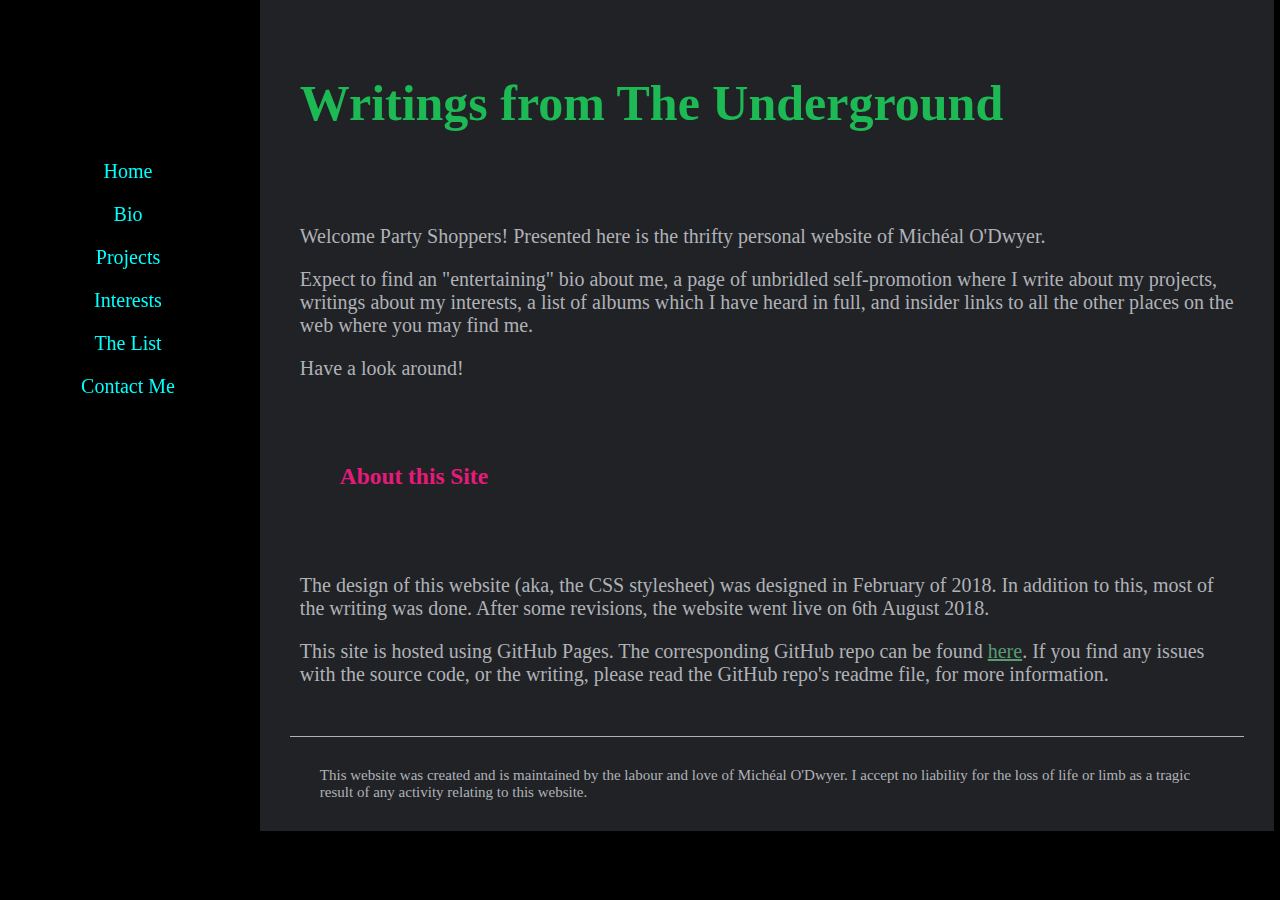
<file: index.html>
<!DOCTYPE html>

<html lang="en">

	<head>
	
		<title> Writings from The Underground </title>

		<meta charset="utf-8">
		<meta name="description" content=" Writings from The Underground is the personal website of Micheal O'Dwyer.">
		<meta name="author" content="Micheal O'Dwyer">
		<meta property="og:image" content="https://i.stack.imgur.com/sbzKf.jpg?s=328&g=1">
		<meta property="og:description" content="Writings from The Underground is the personal website of Micheal O'Dwyer.">
		<meta property="og:title" content="Writings from The Underground">
		<link rel="stylesheet" href="style.css">

	</head>

	<body>
	
		<header>
		
			<h1> Writings from The Underground </h1>
			
		</header>
		
		<nav>
		
			<ul>
				
				<li> <a href="index.html"> Home </a> </li>
				<li> <a href="bio.html"> Bio  </a> </li>
				<li> <a href="projects.html"> Projects </a> </li>
				<li> <a href="interests.html"> Interests </a> </li>
				<li> <a href="albums.html"> The List </a> </li>
				<li> <a href="contactme.html"> Contact Me </a> </li>
				
			</ul>
		
		</nav>
		
		<main>
			<p> Welcome Party Shoppers! Presented here is the thrifty personal website of Michéal O'Dwyer. </p>
			
			<p> Expect to find an "entertaining" bio about me, a page of unbridled self-promotion where
			I write about my projects, writings about my interests, a list of albums which I have heard in full,
			and insider links to all the other places on the web where you may find me. </p>
					
			<p> Have a look around! </p>
			
			<section>
				<header>
					<h3> About this Site </h3>
				</header>
				
				<p> The design of this website (aka, the CSS stylesheet) was designed in February of 2018. In 
				addition to this, most of the writing was done. After some revisions, the website 
				went live on 6th August 2018. </p>
				
				<p> This site is hosted using GitHub Pages. The corresponding GitHub repo can be found 
				<a href="https://github.com/michealodwyer26/michealodwyer26.github.io"> here</a>. If you find any 
				issues with the source code, or the writing, please read the GitHub repo's readme file, for more 
				information.</p>
				
			</section>
			


		</main>
		
		<footer> This website was created and is maintained by the labour and love of Michéal O'Dwyer. 
		I accept no liability for the loss of life or limb as a tragic result of any activity relating
		to this website. </footer>
		
	</body>
	
</html>
</file>
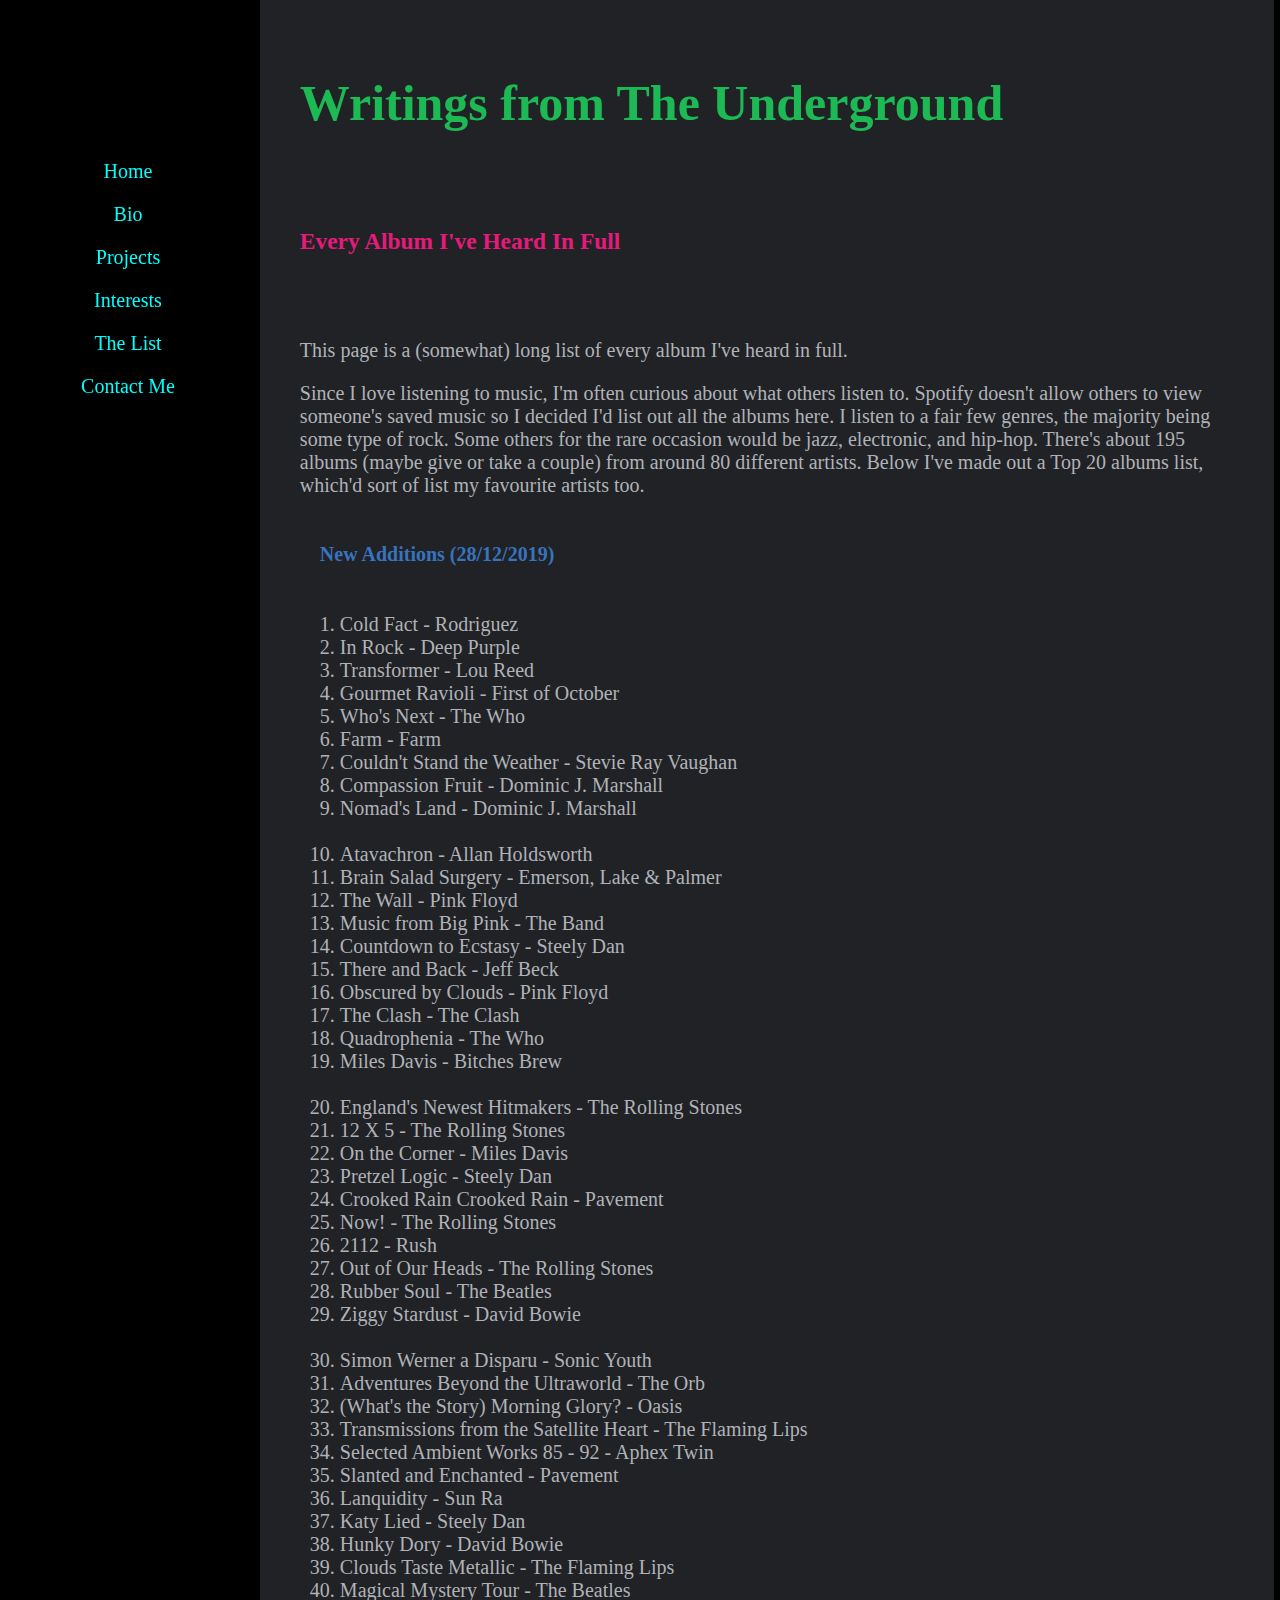
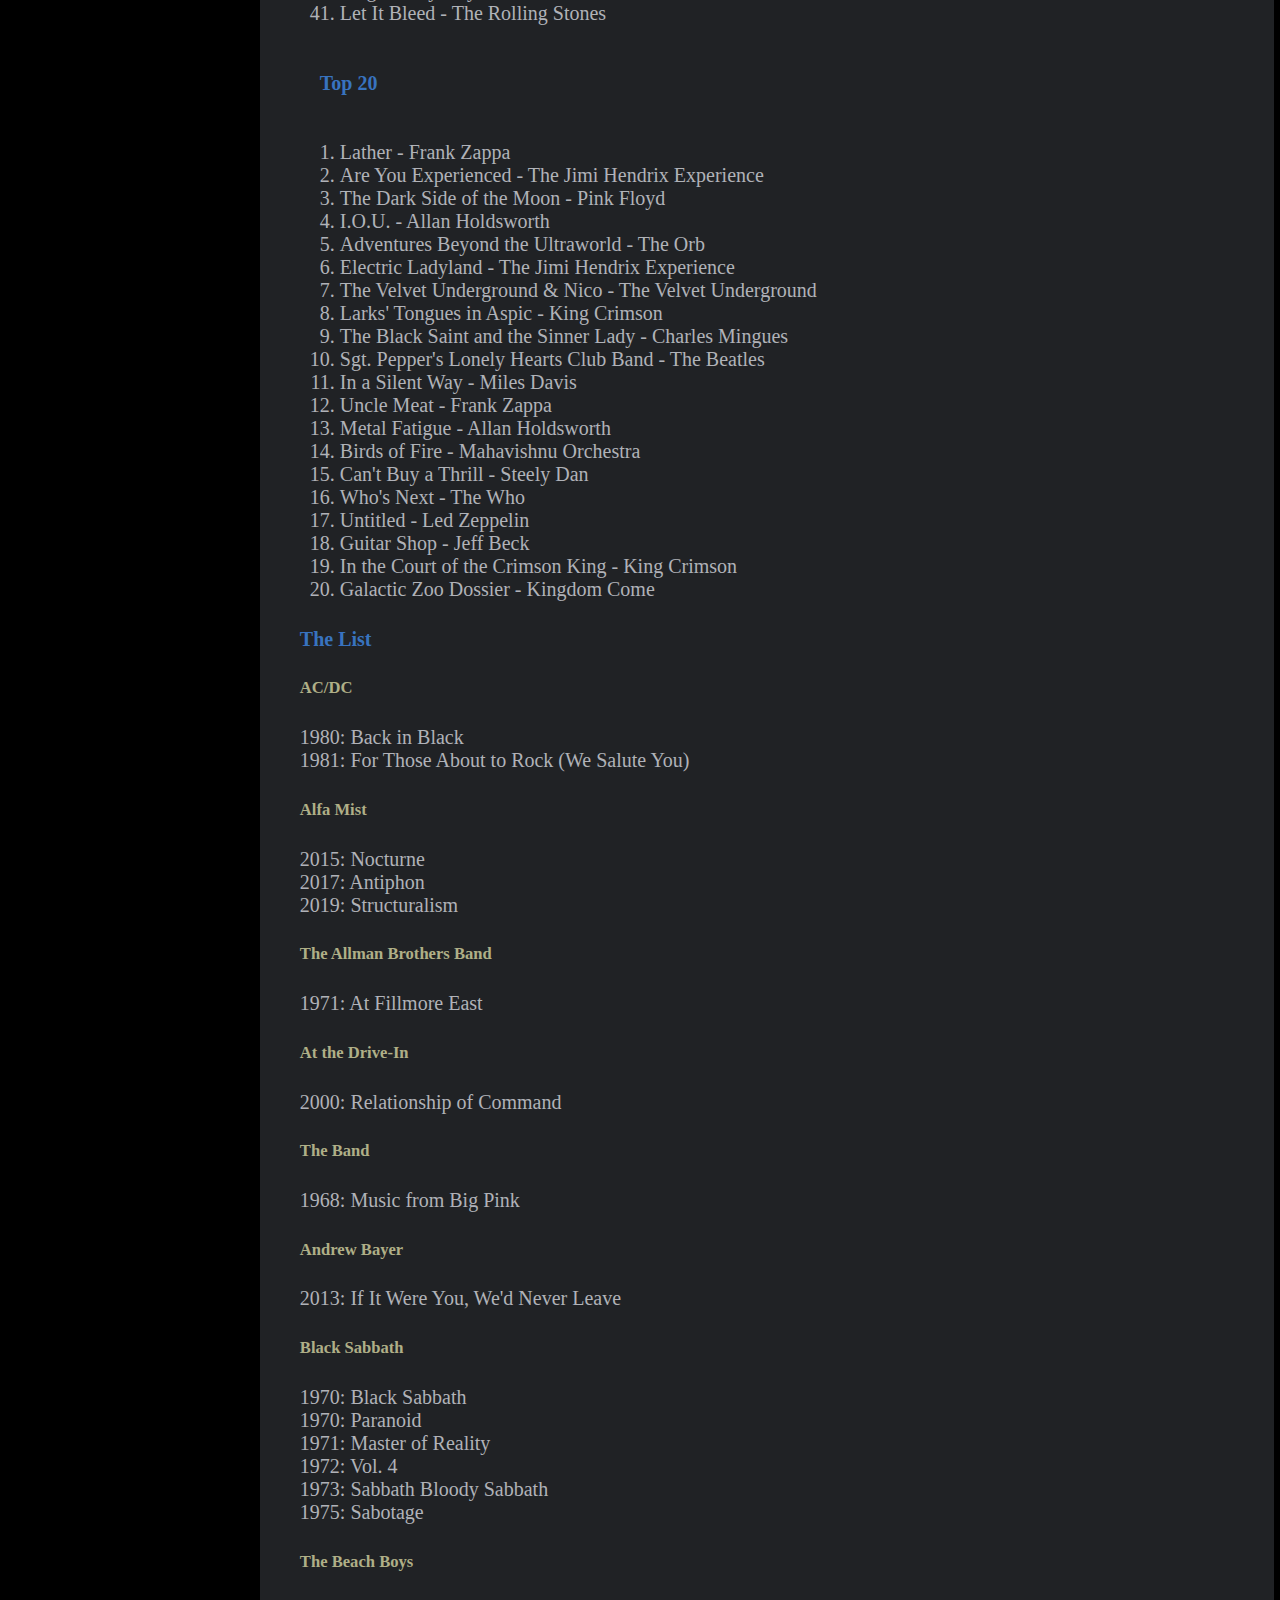
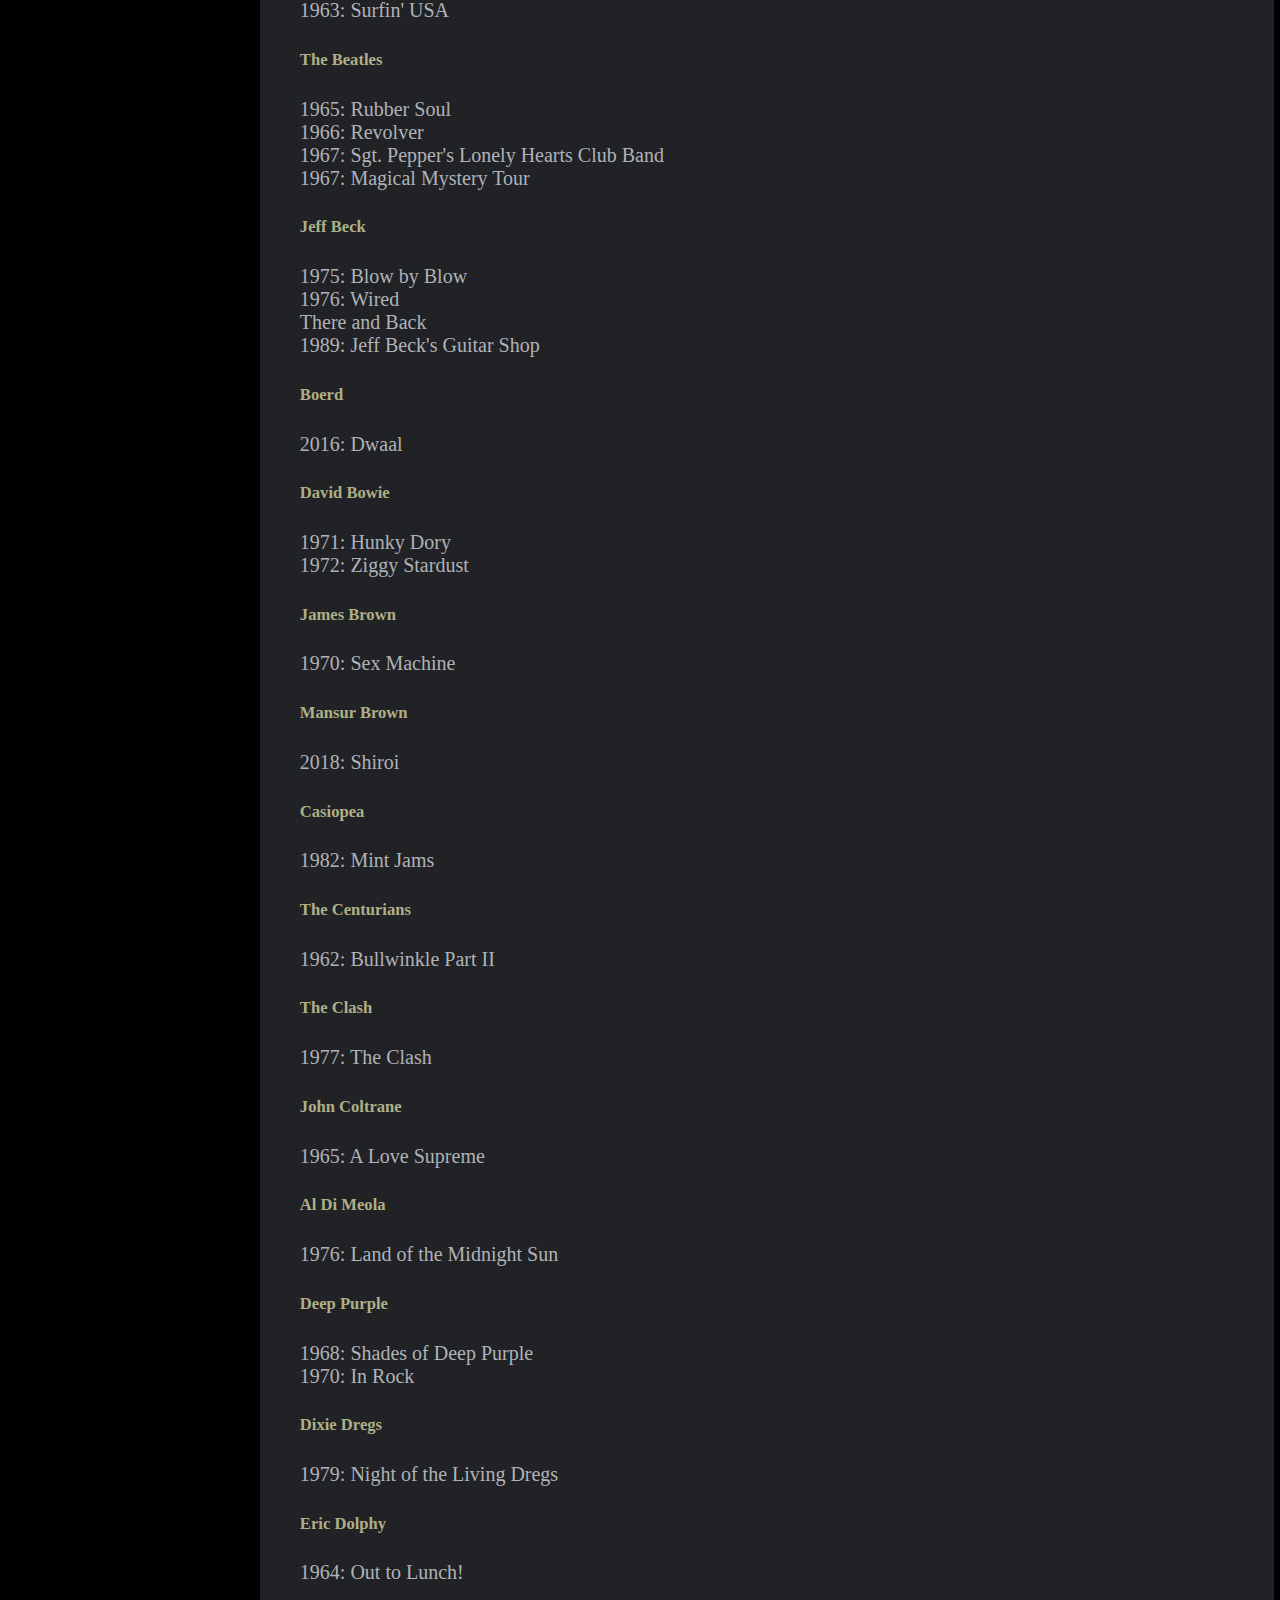
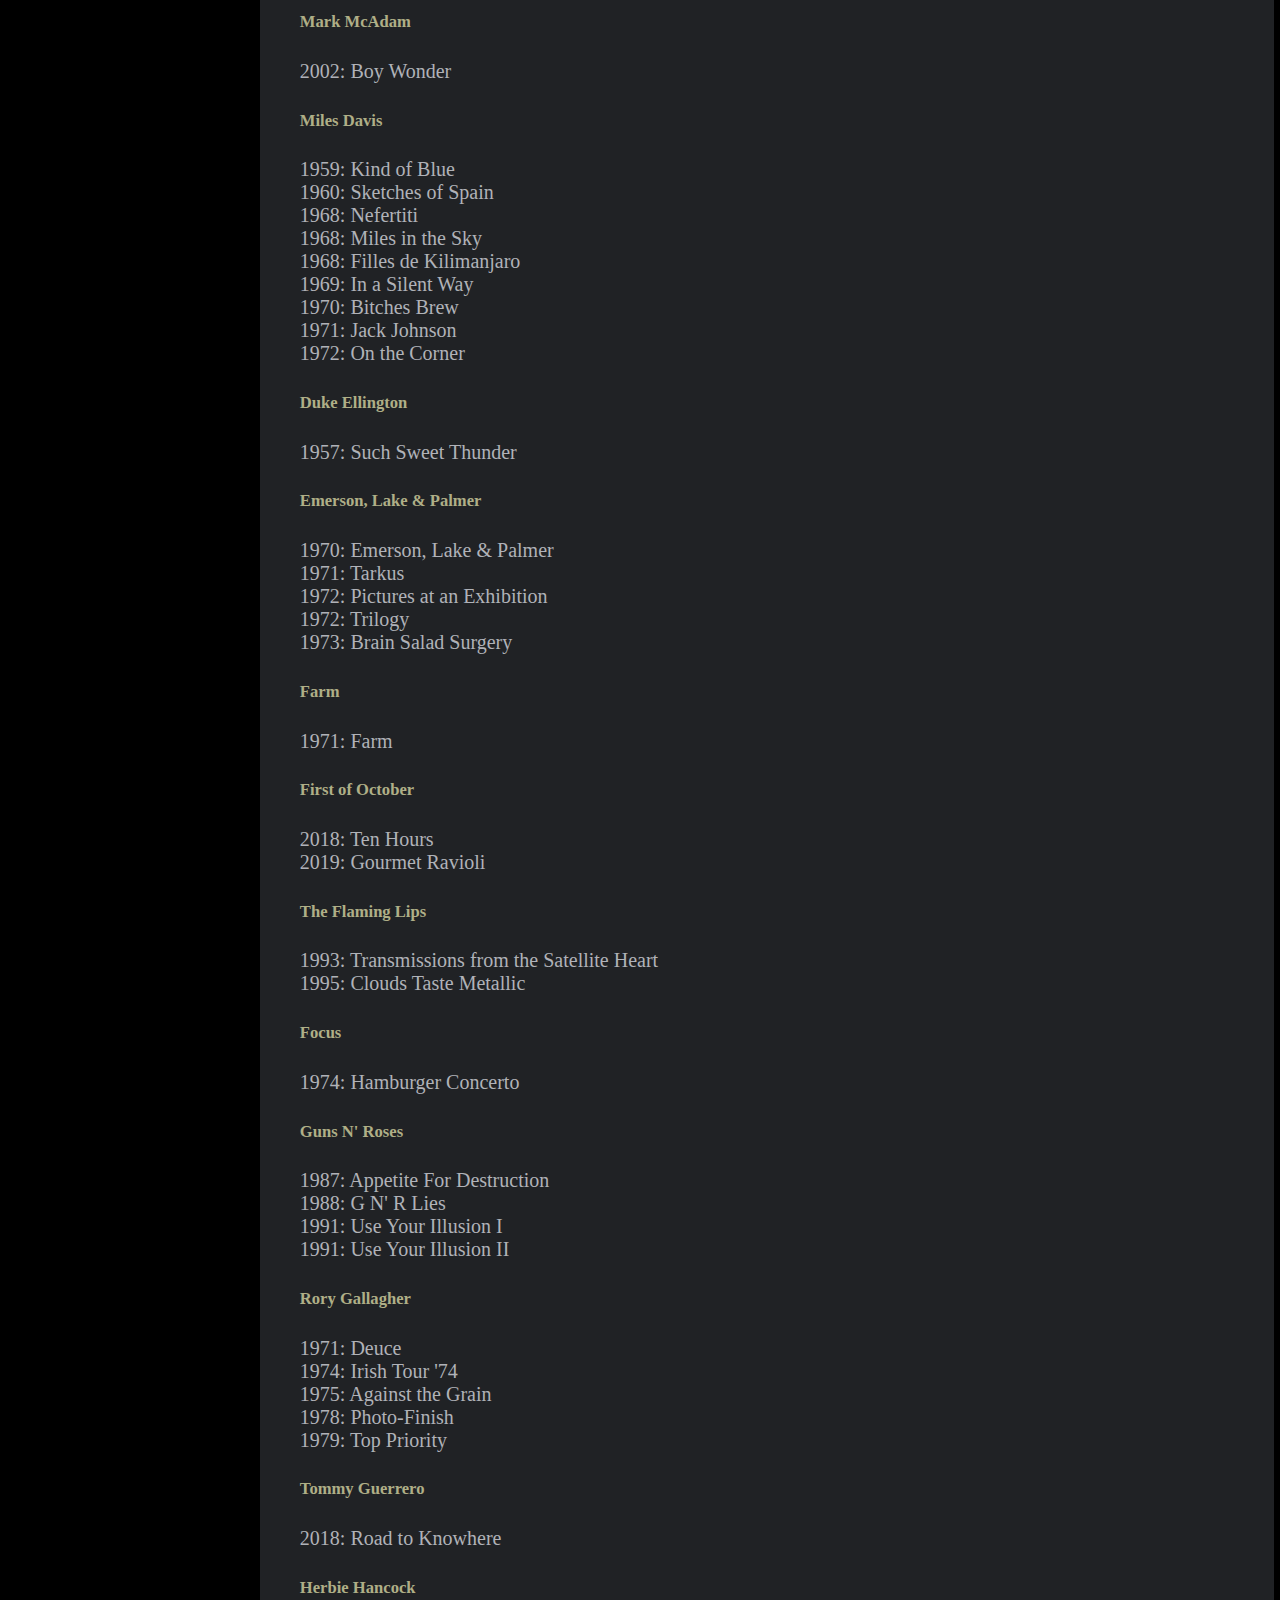
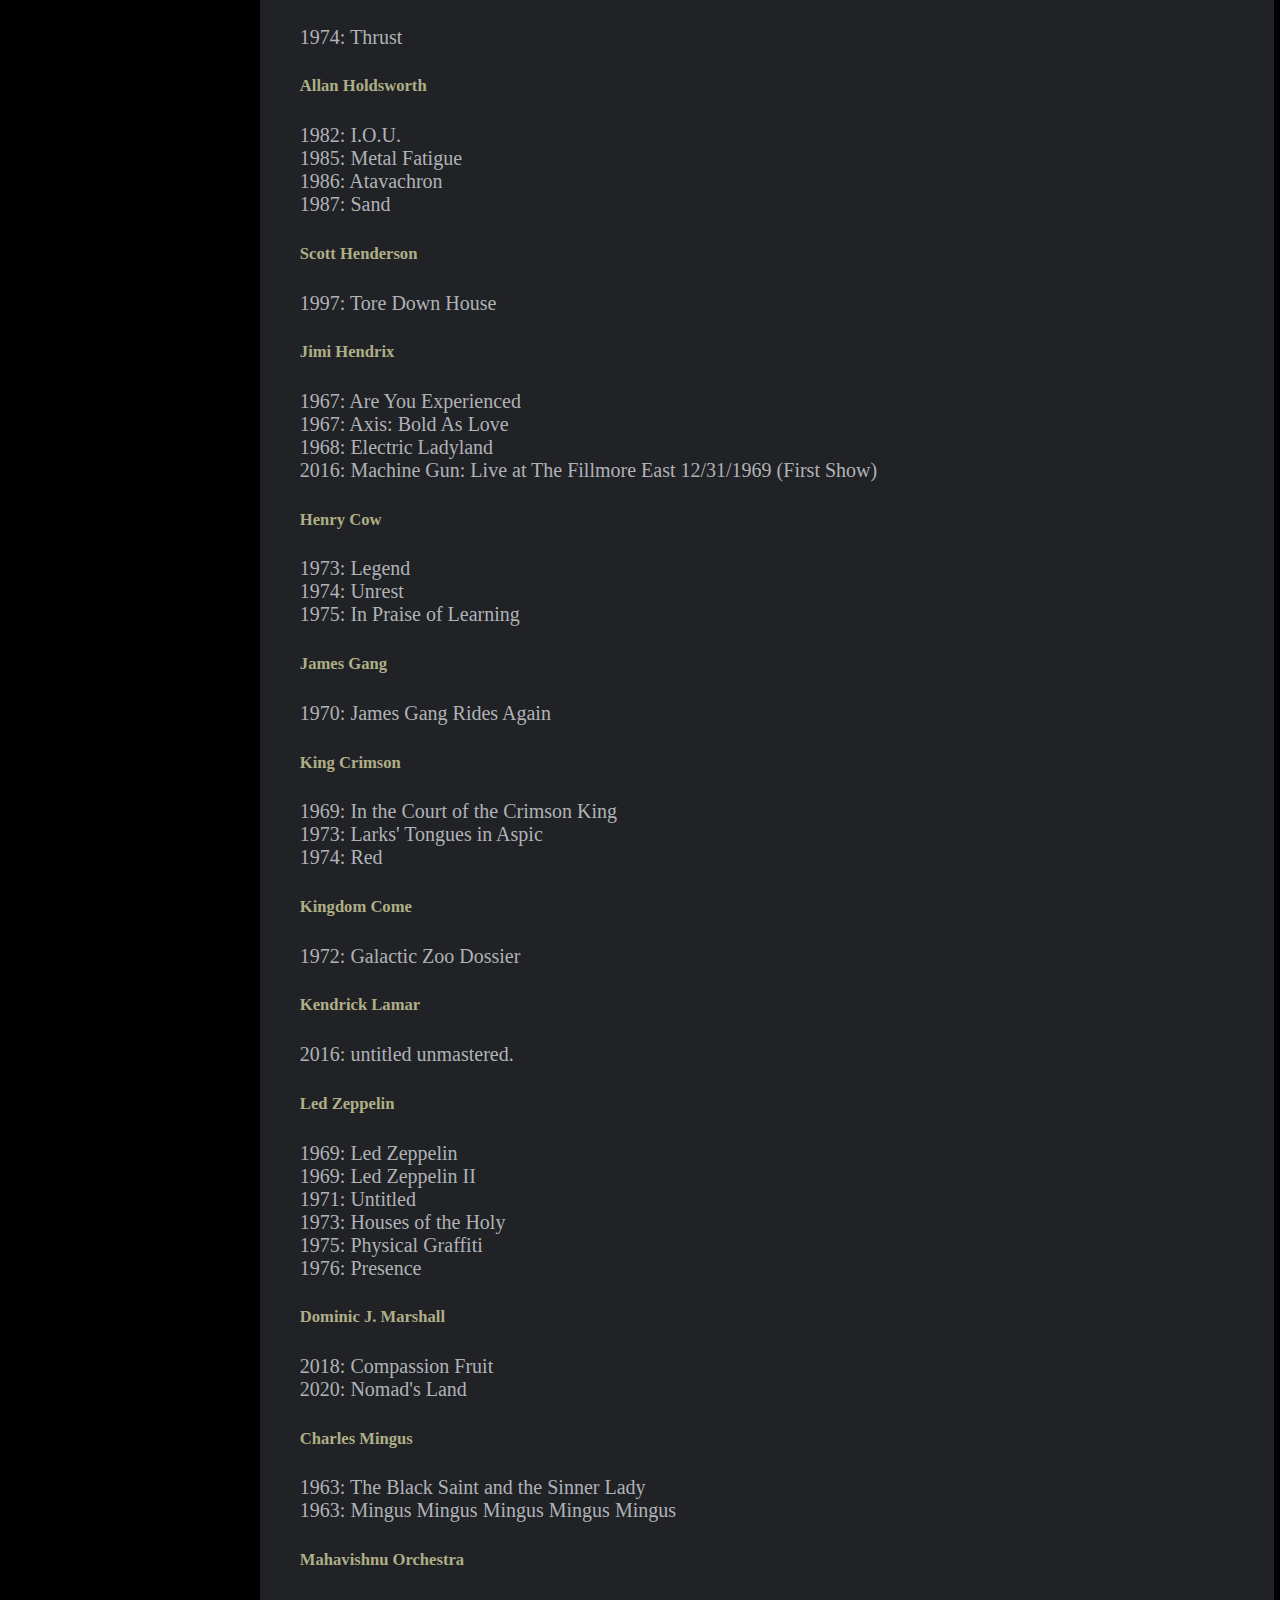
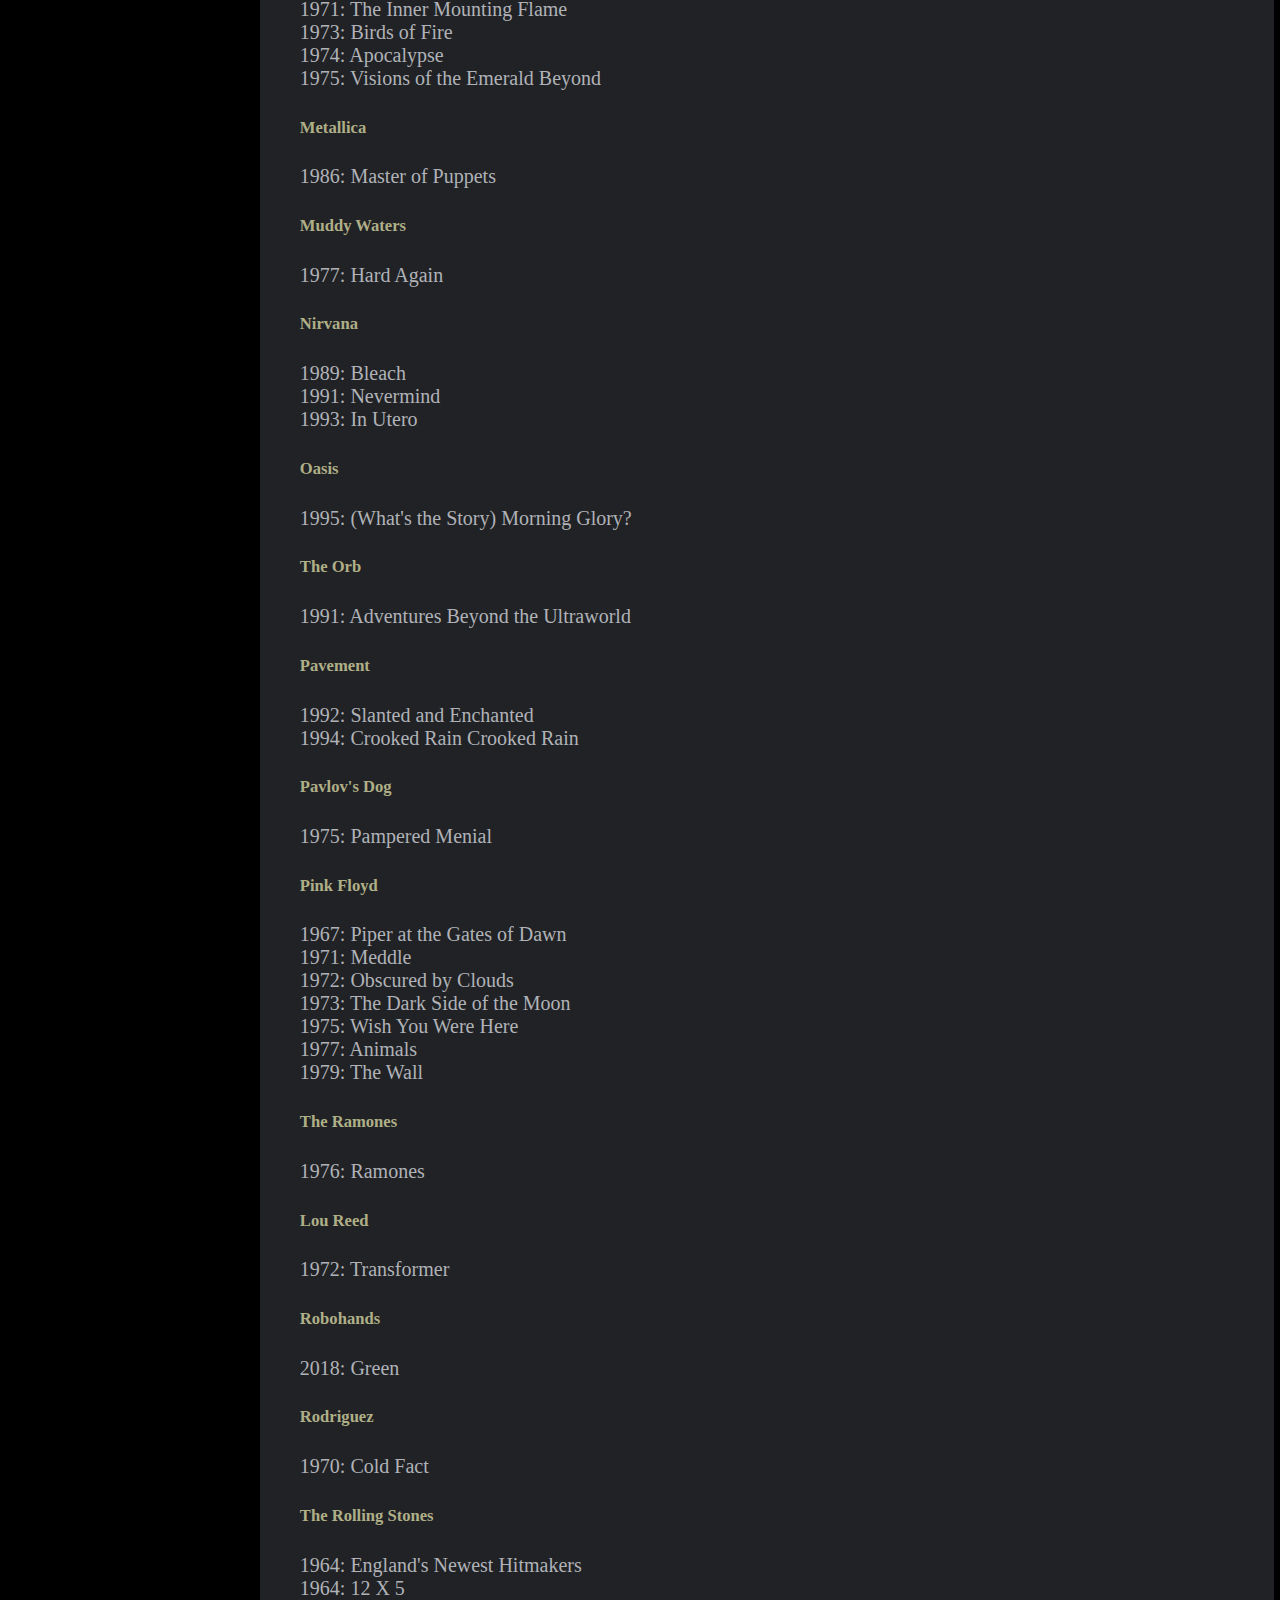
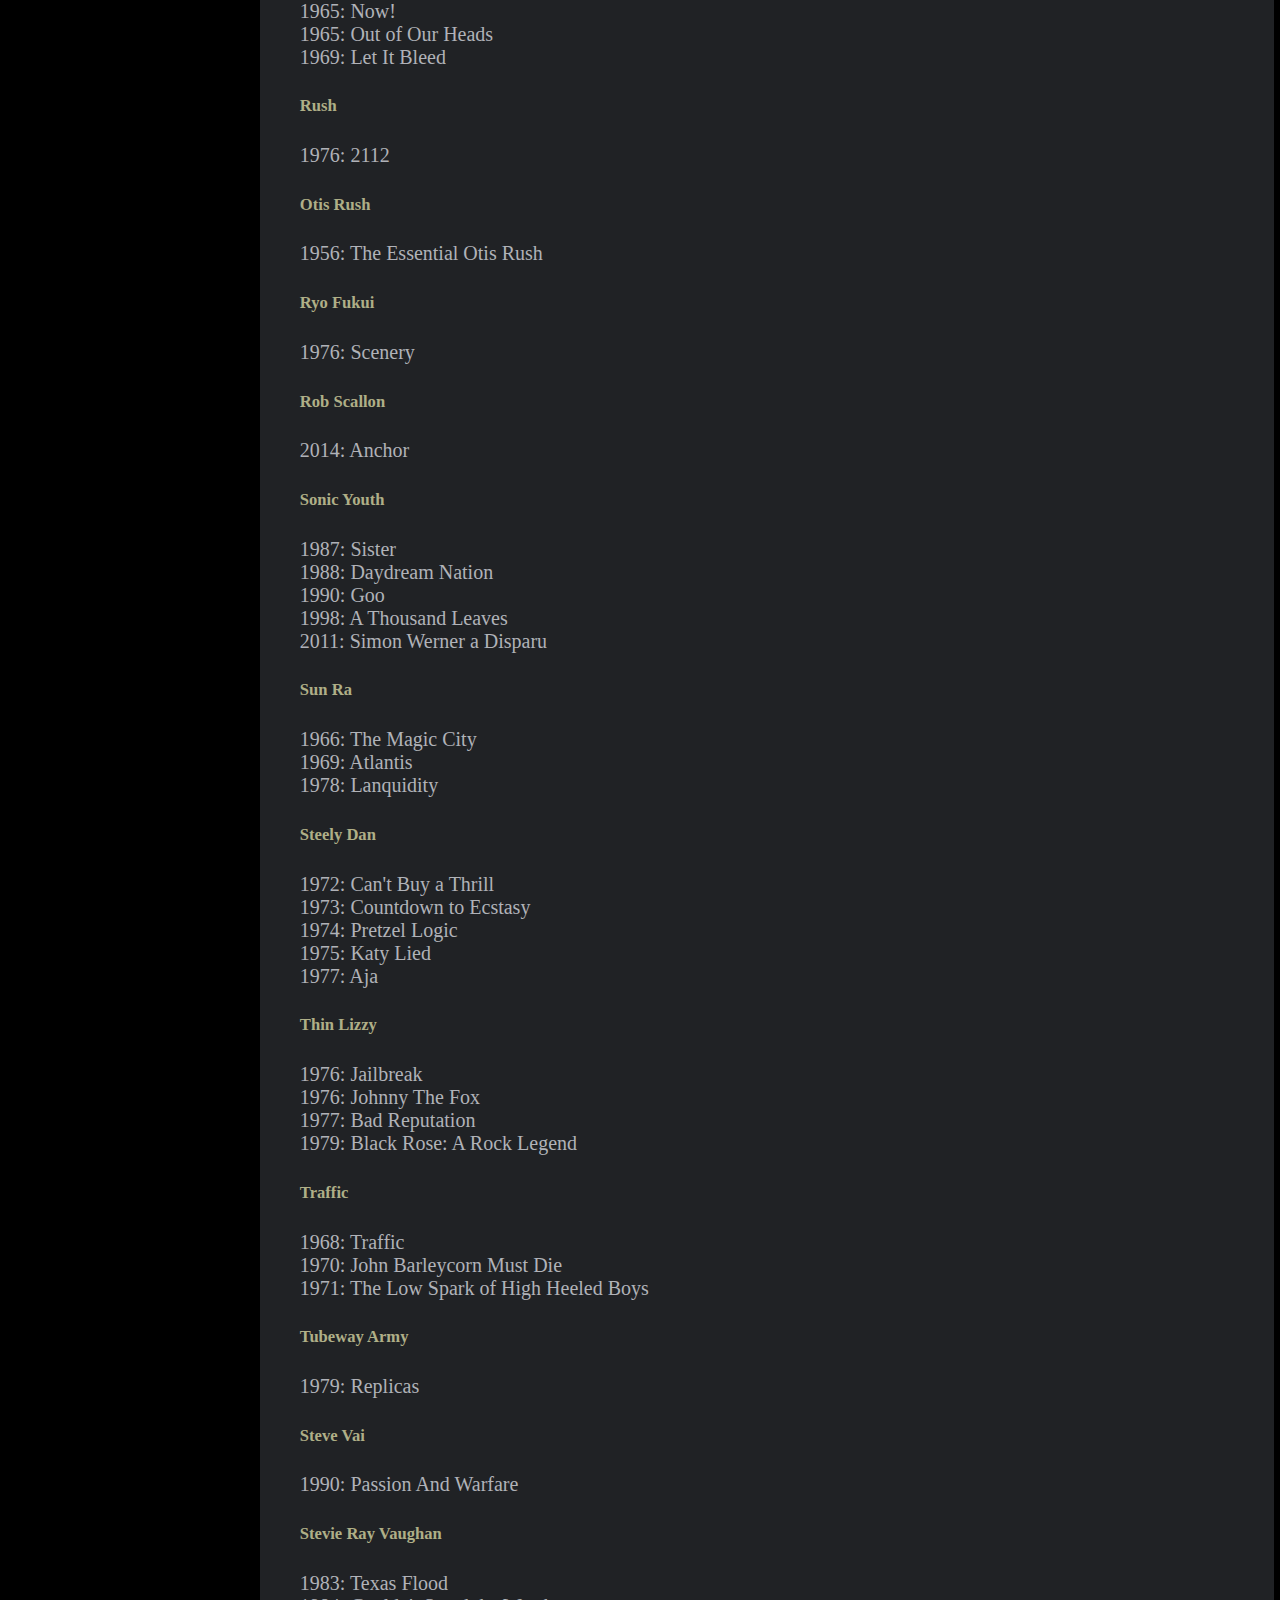
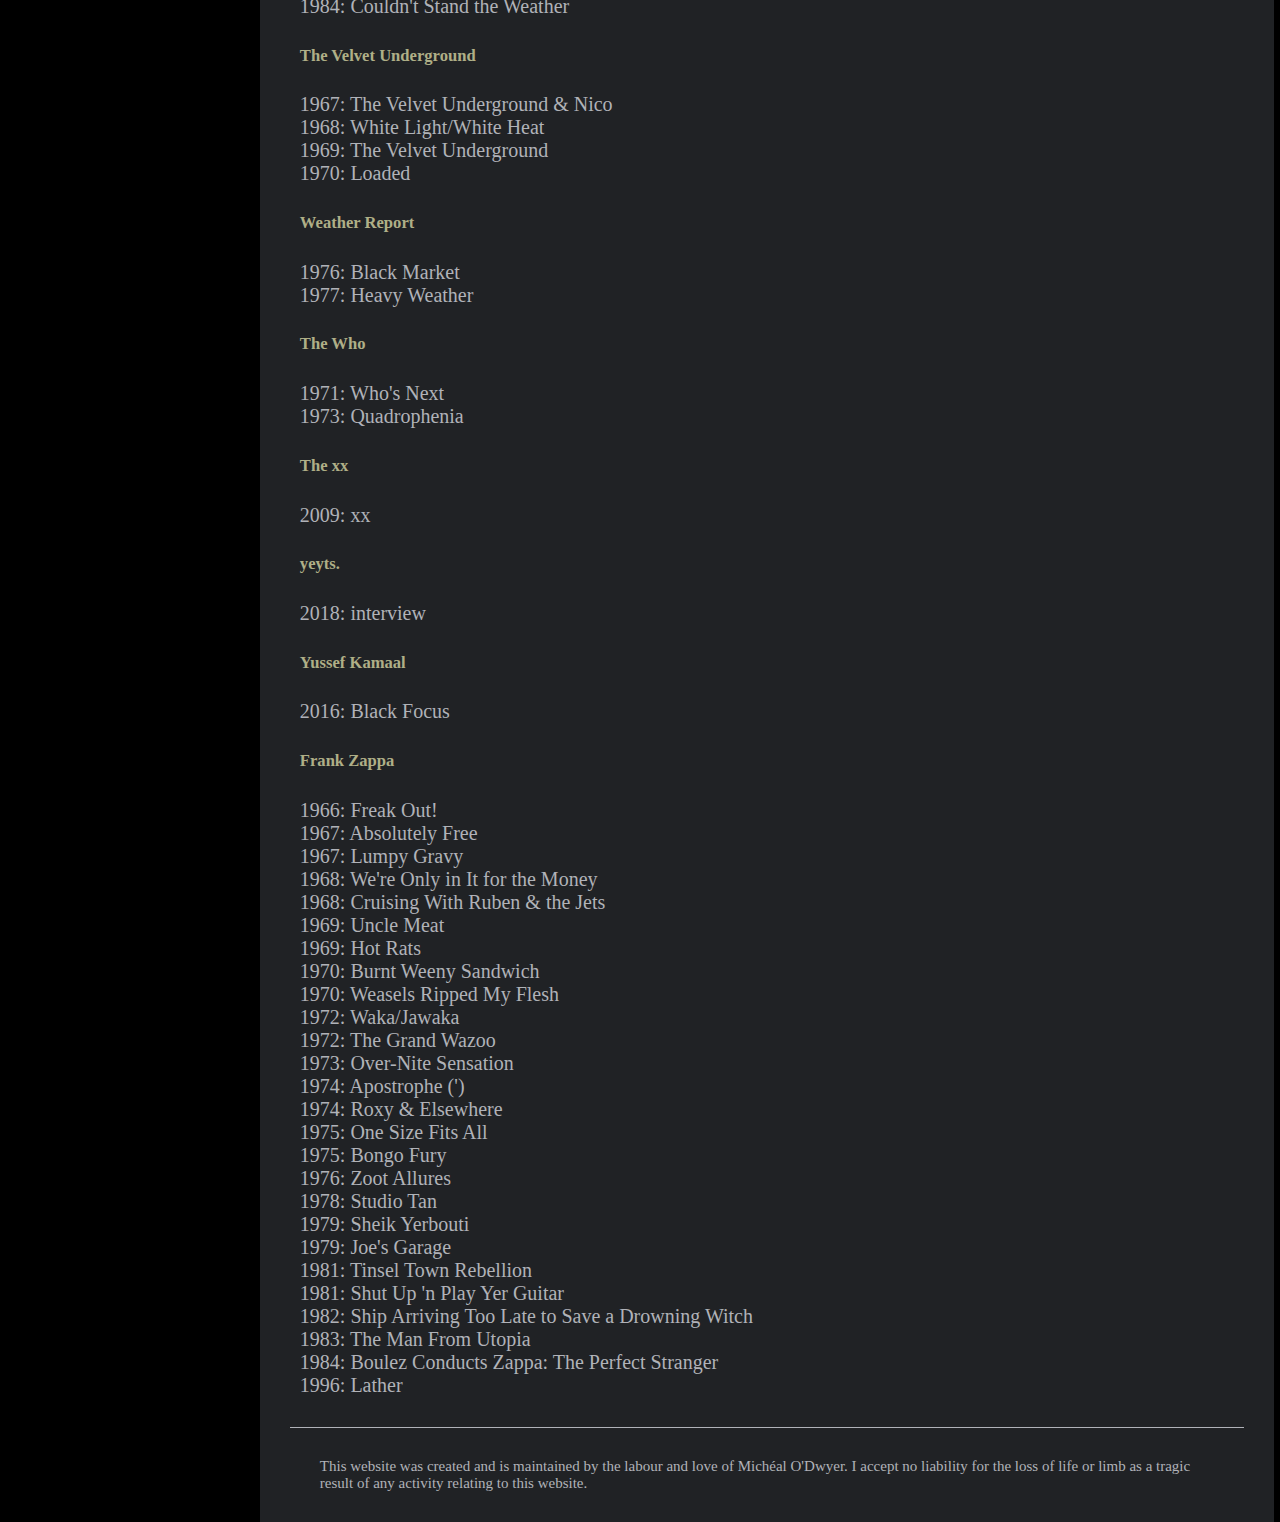
<file: albums.html>
<!DOCTYPE html>

<html lang="en">

	<head>
	
		<title> List of Albums I've Heard </title>

		<meta charset="utf-8">
		<meta name="description" content="Writings from The Underground is the personal website of Micheal O'Dwyer.">
		<meta name="author" content="Micheal O'Dwyer">
		<meta property="og:image" content="https://i.stack.imgur.com/sbzKf.jpg?s=328&g=1">
		<meta property="og:description" content="Writings from The Underground is the personal website of Micheal O'Dwyer.">
		<meta property="og:title" content="Writings from The Underground">
		<link rel="stylesheet" href="style.css">

	</head>

	<body>
	
		<header>
		
			<h1> Writings from The Underground </h1>
			
		</header>
		
		<nav>
		
			<ul>
				
				<li> <a href="index.html"> Home </a> </li>
				<li> <a href="bio.html"> Bio  </a> </li>
				<li> <a href="projects.html"> Projects </a> </li>
				<li> <a href="interests.html"> Interests </a> </li>
				<li> <a href="albums.html"> The List </a> </li>
				<li> <a href="contactme.html"> Contact Me </a> </li>
				
			</ul>
		
		</nav>
		
		<main>
			
			<article>
						
					<header> 
					
						<h3> Every Album I've Heard In Full </h3>

					</header>

					<p> This page is a (somewhat) long list of every album I've heard in full. </p>

					<p> Since I love listening to music, I'm often curious about what others listen to. Spotify doesn't allow others to
						view someone's saved music so I decided I'd list out all the albums here. I listen to a fair few genres, 
						the majority being some type of rock. Some others for the rare occasion would be jazz, electronic, and hip-hop.
						There's about 195 albums (maybe give or take a couple) from around 80 different artists.
						Below I've made out a Top 20 albums list, which'd sort of list my favourite artists too. </p>

					<section>
						
						<header>

							<h4> New Additions (28/12/2019) </h4>

						</header>
					
						<ol> 
							<li> Cold Fact - Rodriguez </li>
							<li> In Rock - Deep Purple </li>
							<li> Transformer - Lou Reed </li>
							<li> Gourmet Ravioli - First of October </li>
							<li> Who's Next - The Who </li>
							<li> Farm - Farm </li>
							<li> Couldn't Stand the Weather - Stevie Ray Vaughan </li>
							<li> Compassion Fruit - Dominic J. Marshall </li>
							<li> Nomad's Land - Dominic J. Marshall </li>
							
							<br>
							
							<li> Atavachron - Allan Holdsworth </li>
							<li> Brain Salad Surgery - Emerson, Lake & Palmer </li>
							<li> The Wall - Pink Floyd </li>
							<li> Music from Big Pink - The Band </li>
							<li> Countdown to Ecstasy - Steely Dan </li>
							<li> There and Back - Jeff Beck </li>
							<li> Obscured by Clouds - Pink Floyd </li>
							<li> The Clash - The Clash </li>
							<li> Quadrophenia - The Who </li>
							<li> Miles Davis - Bitches Brew </li>
							
							<br>
							
							<li> England's Newest Hitmakers - The Rolling Stones </li>
							<li> 12 X 5 - The Rolling Stones </li>
							<li> On the Corner - Miles Davis </li>
							<li> Pretzel Logic - Steely Dan </li>
							<li> Crooked Rain Crooked Rain - Pavement </li>
							<li> Now! - The Rolling Stones </li>
							<li> 2112 - Rush </li>
							<li> Out of Our Heads - The Rolling Stones </li>
							<li> Rubber Soul - The Beatles </li>
							<li> Ziggy Stardust - David Bowie </li>
							
							<br>
							
							<li> Simon Werner a Disparu - Sonic Youth </li>
							<li> Adventures Beyond the Ultraworld - The Orb </li>
							<li> (What's the Story) Morning Glory? - Oasis </li>
							<li> Transmissions from the Satellite Heart - The Flaming Lips </li>
							<li> Selected Ambient Works 85 - 92 - Aphex Twin </li>
							<li> Slanted and Enchanted - Pavement </li>
							<li> Lanquidity - Sun Ra </li>
							<li> Katy Lied - Steely Dan </li>
							<li> Hunky Dory - David Bowie </li>
							<li> Clouds Taste Metallic - The Flaming Lips </li>
							<li> Magical Mystery Tour - The Beatles </li>
							<li> Let It Bleed - The Rolling Stones </li>
						</ol>

					</section>
					
					<section>
						
						<header>
							
							<h4> Top 20 </h4>

						</header>
						
						<ol>
							<li> Lather - Frank Zappa </li>
							<li> Are You Experienced - The Jimi Hendrix Experience </li>
							<li> The Dark Side of the Moon - Pink Floyd </li>
							<li> I.O.U. - Allan Holdsworth </li>
							<li> Adventures Beyond the Ultraworld - The Orb </li>
							<li> Electric Ladyland - The Jimi Hendrix Experience </li>
							<li> The Velvet Underground & Nico - The Velvet Underground </li>
							<li> Larks' Tongues in Aspic - King Crimson </li>
							<li> The Black Saint and the Sinner Lady - Charles Mingues </li>
							<li> Sgt. Pepper's Lonely Hearts Club Band - The Beatles </li>
							
							<li> In a Silent Way - Miles Davis </li>
							<li> Uncle Meat - Frank Zappa </li>
							<li> Metal Fatigue - Allan Holdsworth </li>
							<li> Birds of Fire - Mahavishnu Orchestra </li>
							<li> Can't Buy a Thrill - Steely Dan </li>
							<li> Who's Next - The Who </li>
							<li> Untitled - Led Zeppelin </li>
							<li> Guitar Shop - Jeff Beck </li>
							<li> In the Court of the Crimson King - King Crimson </li>
							<li> Galactic Zoo Dossier - Kingdom Come </li>
						</ol>

					</section>
					
					<h4> The List </h4>
						<ul>
							<li>
							<h5> AC/DC </h5>
							<ul>
								<li> 1980: Back in Black</li>	
								<li> 1981: For Those About to Rock (We Salute You) </li>
							</ul>
						</li>
						<li>
							<h5> Alfa Mist </h5>
							<ul>
								<li> 2015: Nocturne </li>
								<li> 2017: Antiphon </li>
								<li> 2019: Structuralism </li>
							</ul>
						</li>
						<li>
							<h5> The Allman Brothers Band </h5>
							<ul>
								<li> 1971: At Fillmore East </li>
							</ul>
						</li>
						<li>
							<h5> At the Drive-In </h5>
							<ul>
								<li> 2000: Relationship of Command </li>
							</ul>
						</li>
						<li> 
							<h5> The Band </h5>
							<ul> 
								<li> 1968: Music from Big Pink </li>
							</ul>
						</li>
						<li>
							<h5> Andrew Bayer </h5>
							<ul>
								<li> 2013: If It Were You, We'd Never Leave </li>
							</ul>
						</li>
						<li>
							<h5> Black Sabbath </h5>
							<ul>
								<li> 1970: Black Sabbath </li>
								<li> 1970: Paranoid  </li>
								<li> 1971: Master of Reality  </li>
								<li> 1972: Vol. 4  </li>
								<li> 1973: Sabbath Bloody Sabbath  </li>
								<li> 1975: Sabotage  </li>

							</ul>
						</li>
						<li>
							<h5> The Beach Boys </h5>
							<ul>
								<li> 1963: Surfin' USA </li>
							</ul>
						</li>
						<li>
							<h5> The Beatles </h5>
							<ul>
								<li> 1965: Rubber Soul </li>
								<li> 1966: Revolver </li>
								<li> 1967: Sgt. Pepper's Lonely Hearts Club Band </li>
								<li> 1967: Magical Mystery Tour </li>
							</ul>
						</li>
						<li>
							<h5> Jeff Beck </h5>
							<ul>
								<li> 1975: Blow by Blow </li>
								<li> 1976: Wired </li>
								<li> There and Back </li>
								<li> 1989: Jeff Beck's Guitar Shop </li>
							</ul>
						</li>
						<li>
							<h5> Boerd </h5>
							<ul>
								<li> 2016: Dwaal </li>
							</ul>
						</li>
						<li>
							<h5> David Bowie </li>
							<ul> 
								<li> 1971: Hunky Dory </li>
								<li> 1972: Ziggy Stardust </li>
							</ul>
						</li>
						<li>
							<h5> James Brown </h5>
							<ul>
								<li> 1970: Sex Machine </li>
							</ul>
						</li>
						<li>
							<h5> Mansur Brown </h5>
							<ul>
								<li> 2018: Shiroi </li>
							</ul>
						</li>
						<li>
							<h5> Casiopea </h5>
							<ul>
								<li> 1982: Mint Jams </li>
							</ul>
						</li>
						<li>
							<h5> The Centurians  </h5>
							<ul>
								<li> 1962: Bullwinkle Part II </li>
							</ul>
						</li>
						<li>
							<h5> The Clash </h5>
							<ul>
								<li> 1977: The Clash </li>
							</ul>
						</li> 
						<li>
							<h5> John Coltrane </h5>
							<ul>
								<li> 1965: A Love Supreme </li>
							</ul>
						</li>
						<li>
							<h5> Al Di Meola </h5>
							<ul>
								<li> 1976: Land of the Midnight Sun </li>
							</ul>
						</li>
						<li>
							<h5> Deep Purple </h5>
							<ul>
								<li> 1968: Shades of Deep Purple </li>
								<li> 1970: In Rock </li>
							</ul>
						</li>
						<li>
							<h5> Dixie Dregs </h5>
							<ul>
								<li> 1979: Night of the Living Dregs </li>
							</ul>
						</li>
						<li>
							<h5> Eric Dolphy </h5>
							<ul>
								<li> 1964: Out to Lunch! </li>
							</ul>
						</li>
						<li>
							<h5> Mark McAdam </h5>
							<ul>
								<li> 2002: Boy Wonder </li>
							</ul>
						</li>
						<li>
							<h5> Miles Davis </h5>
							<ul>
								<li> 1959: Kind of Blue </li>
								<li> 1960: Sketches of Spain </li>
								<li> 1968: Nefertiti </li>
								<li> 1968: Miles in the Sky </li>
								<li> 1968: Filles de Kilimanjaro </li>
								<li> 1969: In a Silent Way </li>
								<li> 1970: Bitches Brew </li>
								<li> 1971: Jack Johnson </li>
								<li> 1972: On the Corner </li>
							</ul>
						</li>
						<li>
							<h5> Duke Ellington </h5>
							<ul>
								<li> 1957: Such Sweet Thunder </li>
							</ul>
						</li>
						<li>
							<h5> Emerson, Lake & Palmer </h5>
							<ul>
								<li> 1970: Emerson, Lake & Palmer </li>
								<li> 1971: Tarkus </li>
								<li> 1972: Pictures at an Exhibition </li>
								<li> 1972: Trilogy </li>
								<li> 1973: Brain Salad Surgery </li>
							</ul>
						</li>
						<li>
							<h5> Farm </h5>
							<ul>
								<li> 1971: Farm </li>
							</ul>
						</li>
						<li>
							<h5> First of October </h5> 
							<ul> 
								<li> 2018: Ten Hours </li>
								<li> 2019: Gourmet Ravioli </li>
							</ul>
						</li>
						<li>
							<h5> The Flaming Lips </h5>
							<ul>
								<li> 1993: Transmissions from the Satellite Heart </li>
								<li> 1995: Clouds Taste Metallic </li>
							</ul>
						</li>
						<li>
							<h5> Focus </h5>
							<ul>
								<li> 1974: Hamburger Concerto </li>
							</ul>
						</li>
						<li>
							<h5> Guns N' Roses</h5>
							<ul>
								<li> 1987: Appetite For Destruction </li>
								<li> 1988: G N' R Lies </li>
								<li> 1991: Use Your Illusion I </li>
								<li> 1991: Use Your Illusion II </li>
							</ul>
						</li>
						<li>
							<h5> Rory Gallagher </h5>
							<ul>
								<li> 1971: Deuce </li>
								<li> 1974: Irish Tour '74 </li>
								<li> 1975: Against the Grain </li>
								<li> 1978: Photo-Finish </li>
								<li> 1979: Top Priority </li>
							</ul>
						</li>
						<li>
							<h5> Tommy Guerrero </h5> 
							<ul>
								<li> 2018: Road to Knowhere </li>
							</ul>
						</li>
						<li>
							<h5> Herbie Hancock </h5>
							<ul>
								<li> 1974: Thrust </li>
							</ul>
						</li>
						<li>
							<h5> Allan Holdsworth</h5>
							<ul>
								<li> 1982: I.O.U. </li>
								<li> 1985: Metal Fatigue </li>
								<li> 1986: Atavachron </li>
								<li> 1987: Sand </li>
							</ul>
						</li>
						<li>
							<h5> Scott Henderson </h5>
							<ul>
								<li> 1997: Tore Down House </li>
							</ul>
						</li>
						<li>
							<h5> Jimi Hendrix </h5>
							<ul>
								<li> 1967: Are You Experienced </li>
								<li> 1967: Axis: Bold As Love </li>
								<li> 1968: Electric Ladyland </li>
								<li> 2016: Machine Gun: Live at The Fillmore East 12/31/1969 (First Show) </li>
							</ul>
						</li>
						<li>
							<h5> Henry Cow </h5>
							<ul>
								<li> 1973: Legend </li>
								<li> 1974: Unrest </li>
								<li> 1975: In Praise of Learning </li>
							</ul>
						</li>
						<li>
							<h5> James Gang</h5>
							<ul>
								<li> 1970: James Gang Rides Again </li>
							</ul>	
						</li>
						<li>
							<h5> King Crimson</h5>
							<ul>
								<li> 1969: In the Court of the Crimson King </li>
								<li> 1973: Larks' Tongues in Aspic </li>
								<li> 1974: Red </li>
							</ul>	
						</li>
						<li>
							<h5> Kingdom Come </h5>
							<ul>
								<li> 1972: Galactic Zoo Dossier </li>
							</ul>	
						</li>
						<li>
							<h5> Kendrick Lamar </h5>
							<ul>
								<li> 2016: untitled unmastered. </li>
							</ul>
						</li>
						<li>
							<h5> Led Zeppelin </h5>
							<ul>
								<li> 1969: Led Zeppelin </li>
								<li> 1969: Led Zeppelin II </li>
								<li> 1971: Untitled </li>
								<li> 1973: Houses of the Holy </li>
								<li> 1975: Physical Graffiti </li>
								<li> 1976: Presence </li>	
							</ul>
						</li>
						<li>
							<h5> Dominic J. Marshall </li>
							<ul>
								<li> 2018: Compassion Fruit </li>
								<li> 2020: Nomad's Land </li>
							</ul>
						</li>
						<li>
							<h5> Charles Mingus </h5>
							<ul>
								<li> 1963: The Black Saint and the Sinner Lady </li>
								<li> 1963: Mingus Mingus Mingus Mingus Mingus </li>
							</ul>
						</li>
						<li>
						<h5> Mahavishnu Orchestra </h5>
							<ul>
								<li> 1971: The Inner Mounting Flame </li>
								<li> 1973: Birds of Fire </li>
								<li> 1974: Apocalypse </li>
								<li> 1975: Visions of the Emerald Beyond </li>
							</ul>
						</li>
						<li>
							<h5> Metallica </h5>
							<ul>
								<li> 1986: Master of Puppets </li>
							</ul>
						</li>
						<li>
							<h5> Muddy Waters </h5>
							<ul>
								<li> 1977: Hard Again </li>
							</ul>
						</li>
						<li>
							<h5> Nirvana </h5> 
							<ul>
								<li> 1989: Bleach </li> 
								<li> 1991: Nevermind </li>
								<li> 1993: In Utero </li>
							</ul>
						</li>
						<li>
							<h5> Oasis </h5>
							<ul>
								<li> 1995: (What's the Story) Morning Glory? </li>
							</ul>
						</li>
						<li>
							<h5> The Orb </h5>
							<ul>
								<li> 1991: Adventures Beyond the Ultraworld </li>
							</ul>
						</li>
						<li>
							<h5> Pavement </h5>
							<ul>
								<li> 1992: Slanted and Enchanted </li>
								<li> 1994: Crooked Rain Crooked Rain </li>
							</ul>
						</li>
						<li>
							<h5> Pavlov's Dog </h5>
							<ul>
								<li> 1975: Pampered Menial </li>
							</ul>
						</li>
						<li>
							<h5> Pink Floyd </h5>
							<ul>
								<li> 1967: Piper at the Gates of Dawn </li>
								<li> 1971: Meddle </li>
								<li> 1972: Obscured by Clouds </li>
								<li> 1973: The Dark Side of the Moon </li>
								<li> 1975: Wish You Were Here </li>
								<li> 1977: Animals </li>
								<li> 1979: The Wall </li>
							</ul>
						</li>
						<li> 
							<h5> The Ramones </h5>
							<ul>
								<li> 1976: Ramones</li>
							</ul>
						</li>
						<li>
							<h5> Lou Reed </h5>
							<ul>
								<li> 1972: Transformer </li>
							</ul>
						</li>
						<li>
							<h5> Robohands </h5>
							<ul>
								<li> 2018: Green </li>
							</ul>
						</li>
						<li> 
							<h5> Rodriguez </h5>
							<ul>
								<li> 1970: Cold Fact </li>
							</ul>
						</li>
						<li>
							<h5> The Rolling Stones </h5>
							<ul>
								<li> 1964: England's Newest Hitmakers </li>
								<li> 1964: 12 X 5 </li>
								<li> 1965: Now! </li>
								<li> 1965: Out of Our Heads </li>
								<li> 1969: Let It Bleed </li>
							</ul>
						</li>
						<li>
							<h5> Rush </h5>
							<ul>
								<li> 1976: 2112 </li>
							</ul>
						</li>
						<li>
							<h5> Otis Rush </h5>
							<ul>
								<li> 1956: The Essential Otis Rush </li>
							</ul>
						</li>
						<li>
							<h5> Ryo Fukui </h5>
							<ul>
								<li> 1976: Scenery </li>
							</ul>
						</li>
						<li>
							<h5> Rob Scallon </h5>
								<ul>
									<li> 2014: Anchor </li>
								</ul>
							</li>
						<li>
							<h5> Sonic Youth </h5>
							<ul>
								<li> 1987: Sister </li>
								<li> 1988: Daydream Nation </li> 
								<li> 1990: Goo </li> 
								<li> 1998: A Thousand Leaves</li>
								<li> 2011: Simon Werner a Disparu </li>
							</ul>
						</li>
						<li>
							<h5> Sun Ra </h5>
							<ul>
								<li> 1966: The Magic City </li>
								<li> 1969: Atlantis </li>
								<li> 1978: Lanquidity </li>
							</ul>
						</li>
						<li>
							<h5> Steely Dan </h5>
							<ul>
								<li> 1972: Can't Buy a Thrill </li>
								<li> 1973: Countdown to Ecstasy </li>
								<li> 1974: Pretzel Logic </li>
								<li> 1975: Katy Lied </li>
								<li> 1977: Aja </li>
							</ul>
						</li>
						<li>
							<h5> Thin Lizzy </h5>
							<ul>
								<li> 1976: Jailbreak </li>
								<li> 1976: Johnny The Fox </li>
								<li> 1977: Bad Reputation </li>
								<li> 1979: Black Rose: A Rock Legend </li>
							</ul>
						</li>
						<li>
							<h5> Traffic </h5>
							<ul>
								<li> 1968: Traffic </li>
								<li> 1970: John Barleycorn Must Die </li>
								<li> 1971: The Low Spark of High Heeled Boys </li>
							</ul>
						</li>
						<li>
							<h5> Tubeway Army </h5>
							<ul>
								<li> 1979: Replicas </li>
							</ul>
						</li>
						<li>
							<h5> Steve Vai </h5>
							<ul>
								<li> 1990: Passion And Warfare </li>
							</ul>
						</li>
						<li>
							<h5> Stevie Ray Vaughan </h5>
							<ul>
								<li> 1983: Texas Flood </li>
								<li> 1984: Couldn't Stand the Weather </li>
							</ul>
						</li>
						<li>
							<h5> The Velvet Underground </h5>
							<ul>
								<li> 1967: The Velvet Underground & Nico </li>
								<li> 1968: White Light/White Heat </li>
								<li> 1969: The Velvet Underground </li>
								<li> 1970: Loaded </li>
							</ul>
						</li>
						<li>
							<h5> Weather Report </h5>
							<ul>
								<li> 1976: Black Market </li>
								<li> 1977: Heavy Weather </li>
							</ul>
						</li>
						<li>
							<h5> The Who </h5>
							<ul>
								<li> 1971: Who's Next </li>
								<li> 1973: Quadrophenia </li>
							</ul>
						</li>
						<li>
							<h5> The xx </h5>
							<ul>
								<li> 2009: xx </li>
							</ul>
						</li>
						<li>
							<h5> yeyts. </h5>
							<ul>
								<li> 2018: interview </li>
							</ul>
						</li>
						<li>
							<h5> Yussef Kamaal </h5>
							<ul>
								<li> 2016: Black Focus </li>
							</ul>
						</li>
						<li>
							<h5> Frank Zappa </h5>
							<ul>
								<li> 1966: Freak Out! </li>
								<li> 1967: Absolutely Free </li>
								<li> 1967: Lumpy Gravy </li>
								<li> 1968: We're Only in It for the Money </li>
								<li> 1968: Cruising With Ruben & the Jets </li>
								<li> 1969: Uncle Meat </li>
								<li> 1969: Hot Rats </li>
								<li> 1970: Burnt Weeny Sandwich </li>
								<li> 1970: Weasels Ripped My Flesh </li>
								<li> 1972: Waka/Jawaka </li>
								<li> 1972: The Grand Wazoo </li>
								<li> 1973: Over-Nite Sensation </li>
								<li> 1974: Apostrophe (') </li>
								<li> 1974: Roxy & Elsewhere </li>
								<li> 1975: One Size Fits All </li>
								<li> 1975: Bongo Fury </li>
								<li> 1976: Zoot Allures </li>
								<li> 1978: Studio Tan </li>
								<li> 1979: Sheik Yerbouti </li>
								<li> 1979: Joe's Garage </li>
								<li> 1981: Tinsel Town Rebellion </li>
								<li> 1981: Shut Up 'n Play Yer Guitar </li>
								<li> 1982: Ship Arriving Too Late to Save a Drowning Witch </li>
								<li> 1983: The Man From Utopia </li>
								<li> 1984: Boulez Conducts Zappa: The Perfect Stranger </li>
								<li> 1996: Lather </li>
							</ul>
						</li>
					</ul>
			</article>

		</main>
		
		<footer> This website was created and is maintained by the labour and love of Michéal O'Dwyer. 
		I accept no liability for the loss of life or limb as a tragic result of any activity relating
		to this website.</footer>
		
	</body>
	
</html>
</file>
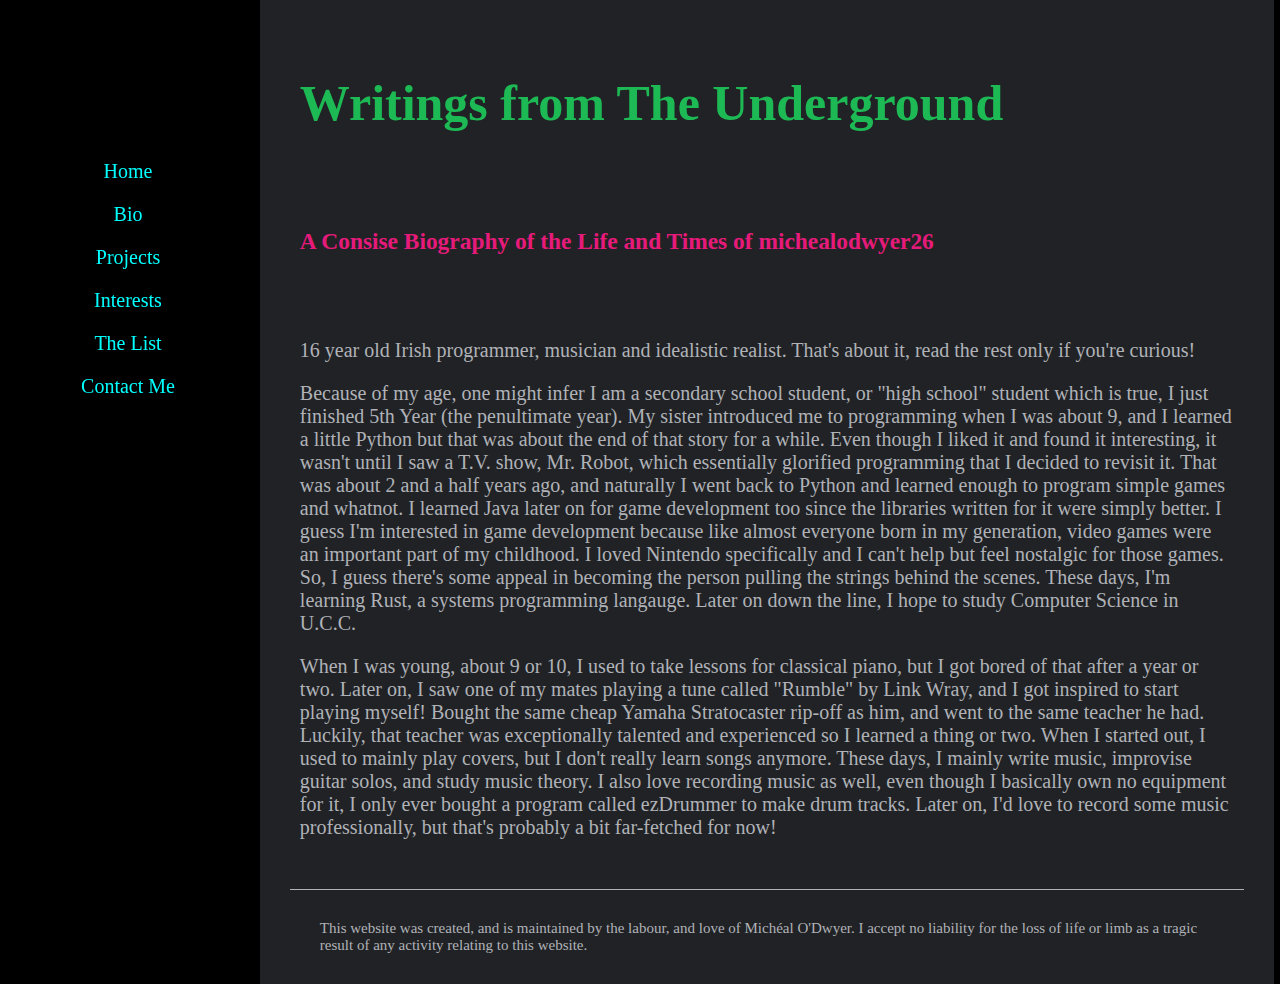
<file: bio.html>
<!DOCTYPE html>

<html lang="en">

	<head>
		
		<title> Bio </title>
		
		<meta charset="utf-8">
		<meta name="description" content=" Writings from The Underground is the personal website of Micheal O'Dwyer.">
		<meta name="author" content="Micheal O'Dwyer">
		<meta property="og:image" content="https://i.stack.imgur.com/sbzKf.jpg?s=328&g=1">
		<meta property="og:description" content="Writings from The Underground is the personal website of Micheal O'Dwyer.">
		<meta property="og:title" content="Writings from The Underground">
		<link rel="stylesheet" href="style.css">
	
	</head>
	
	<body>
	
		<header>
		
			<h1> Writings from The Underground </h1>
		
		</header>
		
		<nav>
		
			<ul>
				
				<li> <a href="index.html"> Home </a> </li>
				<li> <a href="bio.html"> Bio  </a> </li>
				<li> <a href="projects.html"> Projects </a> </li>
				<li> <a href="interests.html"> Interests </a> </li>
 				<li> <a href="albums.html"> The List </a> </li>
				<li> <a href="contactme.html"> Contact Me </a> </li>
				
			</ul>
		
		</nav>
		
		<main>
		
			<article>
			
					<header> 
					
						<h3> A Consise Biography of the Life and Times of michealodwyer26 </h3>
						
					</header>

					<p> 16 year old Irish programmer, musician and idealistic realist. That's about it, read the rest only 
						if you're curious! </p>

					<p> Because of my age, one might infer I am a secondary school student, or "high school" student which is 
						true, I just finished 5th Year (the penultimate year). My sister introduced me to programming when I was about 
						9, and I learned a little Python but that was about the end of that story for a while. Even though I liked it 
						and found it interesting, it wasn't until I saw a T.V. show, Mr. Robot,  which essentially glorified programming 
						that I decided to revisit it. That was about 2 and a half years ago, and naturally I went back to Python and learned 
						enough to program simple games and whatnot. I learned Java later on for game development too since the libraries 
						written for it were simply better. I guess I'm interested in game development because like almost 
						everyone born in my generation, video games were an important part of my childhood. I loved Nintendo specifically
						and I can't help but feel nostalgic for those games. So, I guess there's some appeal in becoming the 
						person pulling the strings behind the scenes. These days, I'm learning Rust, a systems programming langauge. 
						Later on down the line, I hope to study Computer Science in U.C.C.</p>

					<p> When I was young, about 9 or 10, I used to take lessons for classical piano, but I got bored of that after a year 
						or two. Later on, I saw one of my mates playing a tune called "Rumble" by Link Wray, and I got inspired to 
						start playing myself! Bought the same cheap Yamaha Stratocaster rip-off as him, and went to the same teacher 
						he had. Luckily, that teacher was exceptionally talented and experienced so I learned a thing or two. When I 
						started out, I used to mainly play covers, but I don't really learn songs anymore. These days, 
						I mainly write music, improvise guitar solos, and study music theory. I also love recording music as well, even though 
						I basically own no equipment for it, I only ever bought a program called ezDrummer to make drum tracks. Later on,
						I'd love to record some music professionally, but that's probably a bit far-fetched for now! </p>
			
			</article>
		
		</main>
		
		<footer> This website was created, and is maintained by the labour, and love of Michéal O'Dwyer. I accept no liability for 
		the loss of life or limb as a tragic result of any activity relating
		to this website.</footer>
	
	</body>

</html>
</file>
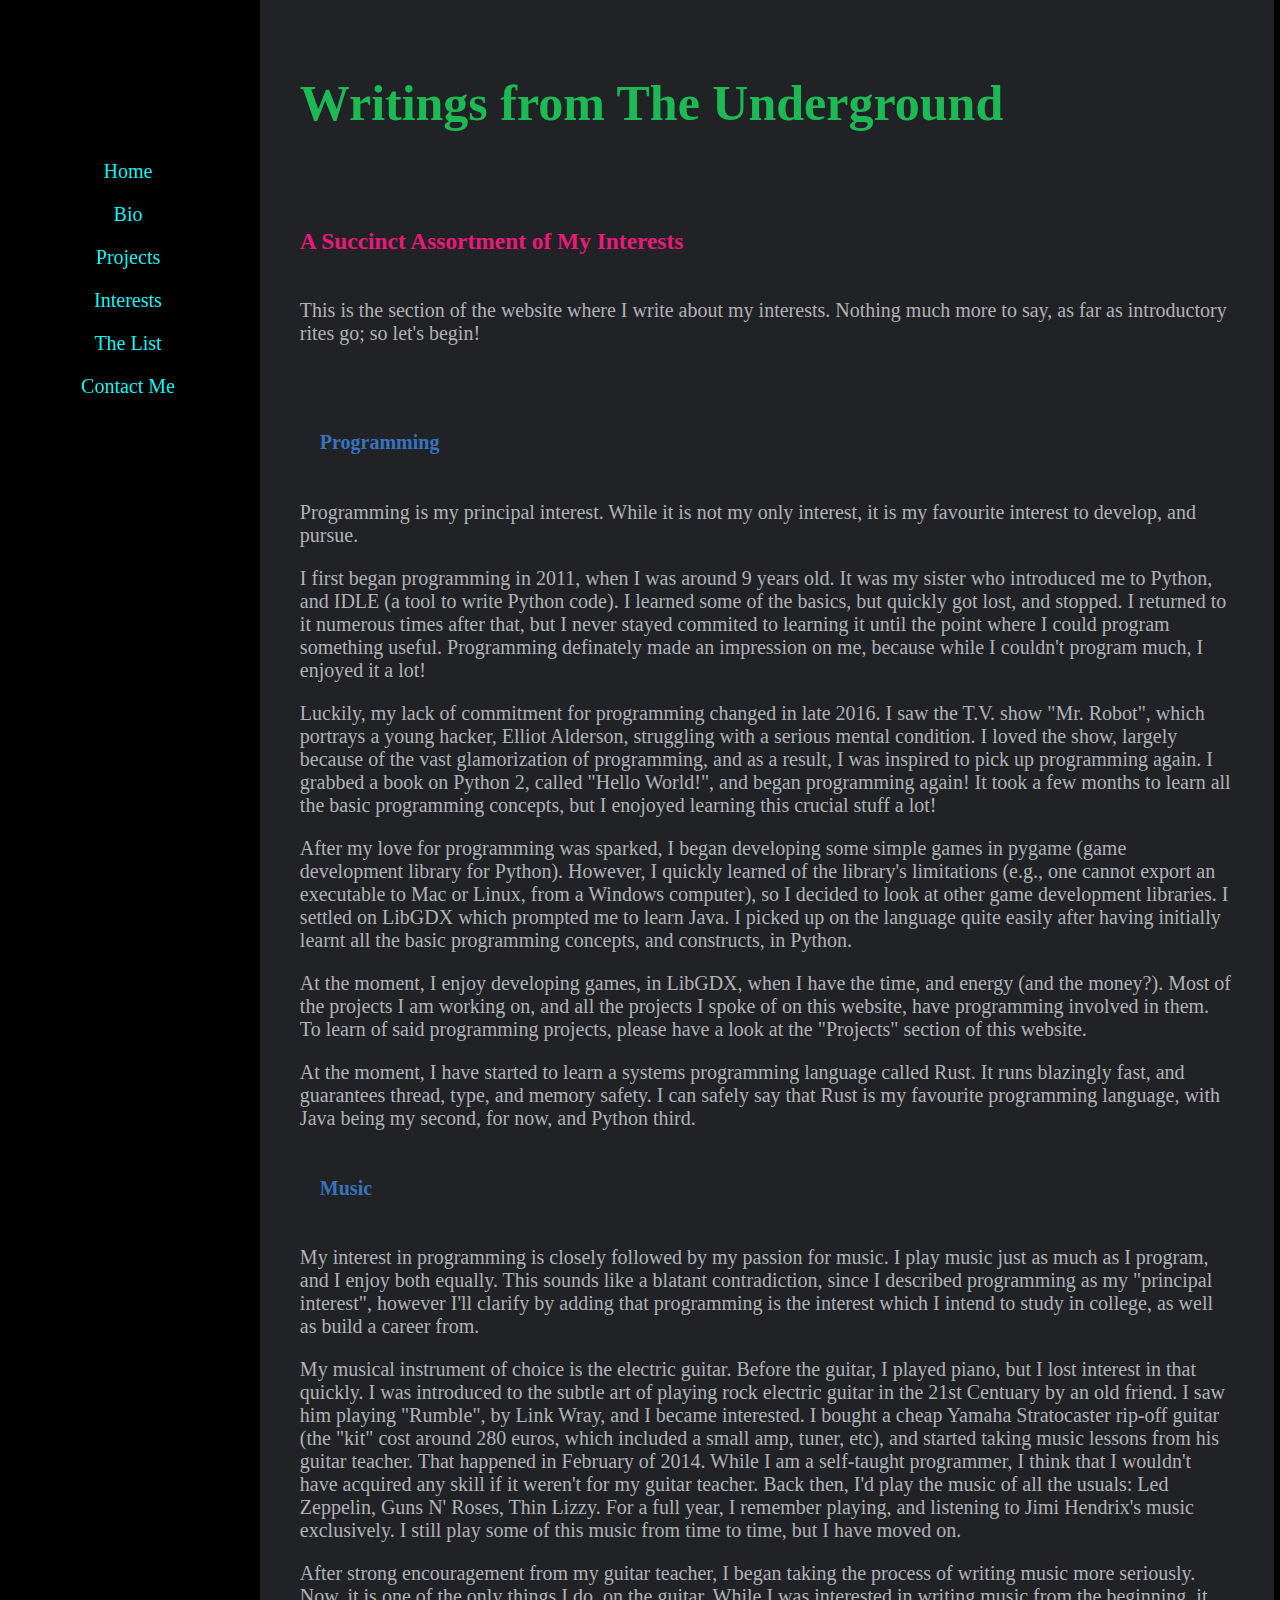
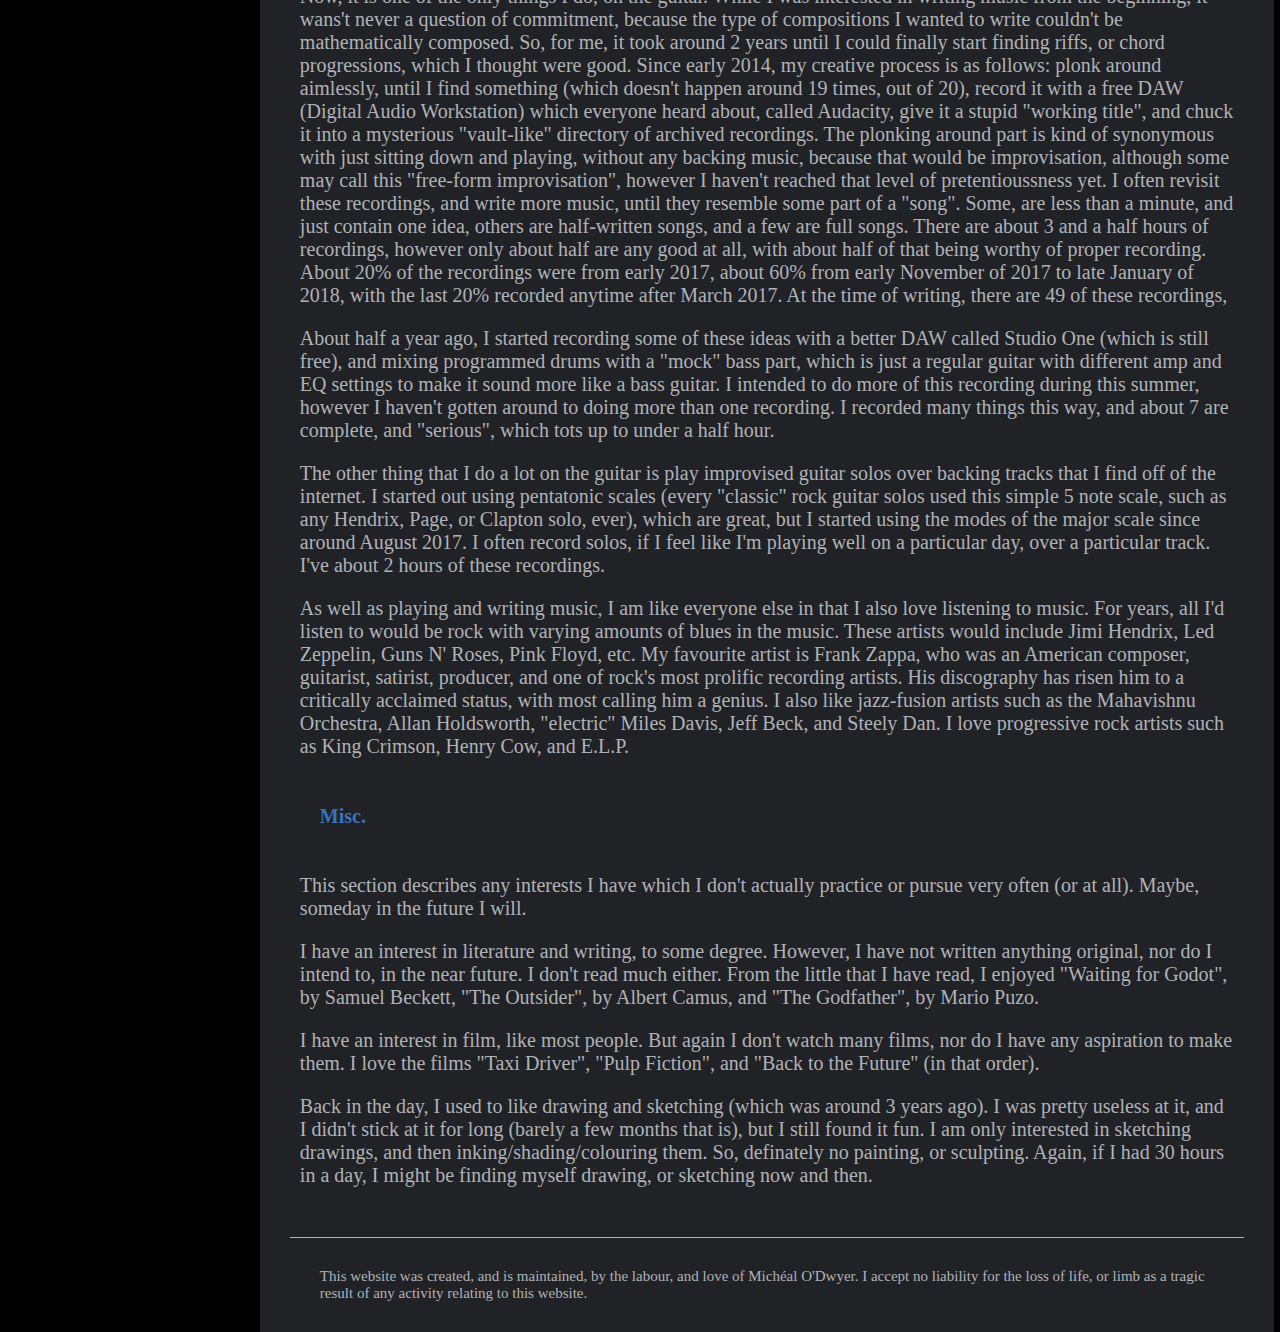
<file: interests.html>
<!DOCTYPE html>

<html>

	<head> 
	
		<title> Interests </title>
		
		<meta charset="utf-8">
		<meta name="description" content=" Writings from The Underground is the personal website of Micheal O'Dwyer.">
		<meta name="author" content="Micheal O'Dwyer">
		<meta property="og:image" content="https://i.stack.imgur.com/sbzKf.jpg?s=328&g=1">
		<meta property="og:description" content="Writings from The Underground is the personal website of Micheal O'Dwyer.">
		<meta property="og:title" content="Writings from The Underground">
		<link rel="stylesheet" href="style.css">
	
	</head>
	
	<body> 
	
		<header> 
		
			<h1> Writings from The Underground </h1>
		
		</header>
		
		<nav> 
		
			<ul>
				
				<li> <a href="index.html"> Home </a> </li>
				<li> <a href="bio.html"> Bio  </a> </li>
				<li> <a href="projects.html"> Projects </a> </li>
				<li> <a href="interests.html"> Interests </a> </li>
				<li> <a href="albums.html"> The List </a> </li>
				<li> <a href="contactme.html"> Contact Me </a> </li>
			
			</ul>
		
		</nav>
		
		<main> 
		
			<article> 
			
				<header>
				
					<h3> A Succinct Assortment of My Interests </h3>
					
					<p> This is the section of the website where I write about my interests. Nothing much more to say, as far 
					as introductory rites go; so let's begin! </p>
					
				</header>
			
				<section>
				
					<header>
					
						<h4> Programming </h4>
					
					</header>
					
					<p> Programming is my principal interest. While it is not my only interest, it is my favourite interest to 
					develop, and pursue. </p>
						
					<p> I first began programming in 2011, when I was around 9 years old. It was my sister who introduced me to 
					Python, and IDLE (a tool to write Python code). I learned some of the basics, but quickly got lost, and stopped.
				   	I returned to it numerous times after that, but I never stayed commited to learning it until the point 
					where I could program something useful. Programming definately made an impression on me, because while I 
					couldn't program much, I enjoyed it a lot! </p>
					
					<p> Luckily, my lack of commitment for programming changed in late 2016. I saw the T.V. show "Mr. Robot", 
					which portrays a young hacker, Elliot Alderson, struggling with a serious mental condition. I loved the show,
				   	largely because of the vast glamorization of programming, and as a result, I was inspired to pick up 
					programming again. I grabbed a book on Python 2, called "Hello World!", and began programming again! 
					It took a few months to learn all the basic programming concepts, but I enojoyed learning this crucial stuff
				   	a lot! </p>
					
					<p> After my love for programming was sparked, I began developing some simple games in pygame 
					(game development library for Python). However, I quickly learned of the library's limitations (e.g., one cannot
					export an executable to Mac or Linux, from a Windows computer), so I decided to look at other game development
					libraries. I settled on LibGDX which prompted me to learn Java. I picked up on the language quite
				   	easily after having initially learnt all the basic programming concepts, and constructs, in Python.</p>
					
					<p> At the moment, I enjoy developing games, in LibGDX, when I have the time, and energy (and the money?). Most 
					of the projects I am working on, and all the projects I spoke of on this website, have programming involved
				   	in them. To learn of said programming projects, please have a look at the "Projects" section of this 
					website. </p>
					
					<p> At the moment, I have started to learn a systems programming language called Rust. It runs blazingly fast,
					and guarantees thread, type, and memory safety. I can safely say that Rust is my favourite programming 
					language, with Java being my second, for now, and Python third. </p>
				
				</section>
				
				<section>
				
					<header>
					
						<h4> Music </h4>
					
					</header>
					
					<p> My interest in programming is closely followed by my passion for music. I play music 
					just as much as I program, and I enjoy both equally. This sounds like a blatant contradiction, since I 
					described programming as my "principal interest", however I'll clarify by adding that programming is 
					the interest which I intend to study in college, as well as build a career from. </p>
					
					<p> My musical instrument of choice is the electric guitar. Before the guitar, I played piano, but I lost 
					interest in that quickly. I was introduced to the subtle art of playing rock electric guitar in the 21st 
					Centuary  by an old friend. I saw him playing "Rumble", by Link Wray, and I became interested. I bought a cheap 
					Yamaha Stratocaster rip-off guitar (the "kit" cost around 280 euros, which included a small amp, tuner, etc),
				   	and started taking music lessons from his guitar teacher. That happened in February of 2014. While I am a 
					self-taught programmer, I think that I wouldn't have acquired any skill if it weren't for my guitar
				   	teacher. Back then, I'd play the music of all the usuals: Led Zeppelin, Guns N' Roses, Thin Lizzy. 
					For a full year, I remember playing, and listening to Jimi Hendrix's music exclusively. I still play some of 
					this music from time to time, but I have moved on. </p>
						
					<p> After strong encouragement from my guitar teacher, I began taking the process of writing music more 
					seriously. Now, it is one of the only things I do, on the guitar. While I was interested in writing music
				    from the beginning, it wans't never a question of commitment, because the type of compositions I wanted to
					write couldn't be mathematically composed. So, for me, it took around 2 years until I could finally start 
					finding riffs, or chord progressions, which I thought were good. Since early 2014, my creative process is 
					as follows: plonk around aimlessly, until I find something (which doesn't happen around 19 times, out of 20), 
					record it with a free DAW (Digital Audio Workstation) which everyone heard about, called Audacity, give it a 
					stupid "working title", and chuck it into a mysterious "vault-like" directory of archived recordings. The 
					plonking around part is kind of synonymous with just sitting down and playing, without any backing music, 
					because that would be improvisation, although some may call this "free-form improvisation", however I haven't 
					reached that level of pretentioussness yet. I often revisit these recordings, and write more music, until they 
					resemble some part of a "song". Some, are less than a minute, and just contain one idea, others are 
					half-written songs, and a few are full songs. There are about 3 and a half hours of recordings, however only 
					about half are any good at all, with about half of that being worthy of proper recording. About 20% of the 
					recordings were from early 2017, about 60% from early November of 2017 to late January of 2018, with the last 
					20% recorded anytime after March 2017. At the time of writing, there are 49 of these recordings,  </p>

					
					<p> About half a year ago, I started recording some of these ideas with a better DAW called 
					Studio One (which is still free), and mixing programmed drums with a "mock" bass part, which is just a 
					regular guitar with different amp and EQ settings to make it sound more like a bass guitar. I intended to do 
					more of this recording during this summer, however I haven't gotten around to doing more than one recording.
				   	I recorded many things this way, and about 7 are complete, and "serious", which tots up to under a half 
					hour. </p>
					
					<p> The other thing that I do a lot on the guitar is play improvised guitar solos over backing tracks that I 
					find off of the internet. I started out using pentatonic scales (every "classic" rock guitar solos used this 
					simple 5 note scale, such as any Hendrix, Page, or Clapton solo, ever), which are great, but I started using
					the modes of the major scale since around August 2017. I often record solos, if I feel like I'm playing 
					well on a particular day, over a particular track. I've about 2 hours of these recordings. </p>

					<p> As well as playing and writing music, I am like everyone else in that I also love listening to music. For 
					years, all I'd listen to would be rock with varying amounts of blues in the music. These artists would include 
					Jimi Hendrix, Led Zeppelin, Guns N' Roses, Pink Floyd, etc. My favourite artist is Frank Zappa, who was 
					an American composer, guitarist, satirist, producer, and one of rock's most prolific recording artists. 
					His discography has risen him to a critically acclaimed status, with most calling him a genius. I also like 
					jazz-fusion artists such as the Mahavishnu Orchestra, Allan Holdsworth, "electric" Miles Davis, Jeff Beck,
				   	and Steely Dan. I love progressive rock artists such as King Crimson, Henry Cow, and E.L.P. </p>		
				</section>
				
				<section>
				
					<header> 
					
						<h4> Misc. </h4>
					
					</header>

					<p> This section describes any interests I have which I don't actually practice or pursue very often (or at
				   	all). Maybe, someday in the future I will. </p>
					
					<p> I have an interest in literature and writing, to some degree. However, I have not written anything original,
				   	nor do I intend to, in the near future. I don't read much either. From the little that I have read, I enjoyed 
					"Waiting for Godot", by Samuel Beckett, "The Outsider", by Albert Camus, and "The Godfather", by Mario Puzo.</p>
					
					<p> I have an interest in film, like most people. But again I don't watch many films, nor do I have any 
					aspiration to make them. I love the films "Taxi Driver", "Pulp Fiction", and "Back to the Future" 
					(in that order). </p>
					
					<p> Back in the day, I used to like drawing and sketching (which was around 3 years ago). I was pretty useless 
					at it, and I didn't stick at it for long (barely a few months that is), but I still found it fun. I am only 
					interested in sketching drawings, and then inking/shading/colouring them. So, definately no painting, or 
					sculpting. Again, if I had 30 hours in a day, I might be finding myself drawing, or sketching now and then. </p>
				
				</section>
				
			</article>
		
		</main>
		
		<footer> This website was created, and is maintained, by the labour, and love of Michéal O'Dwyer. I accept no liability 
		for the loss of life, or limb as a tragic result of any activity relating to this website. </footer>
	
	</body>

</html>
</file>
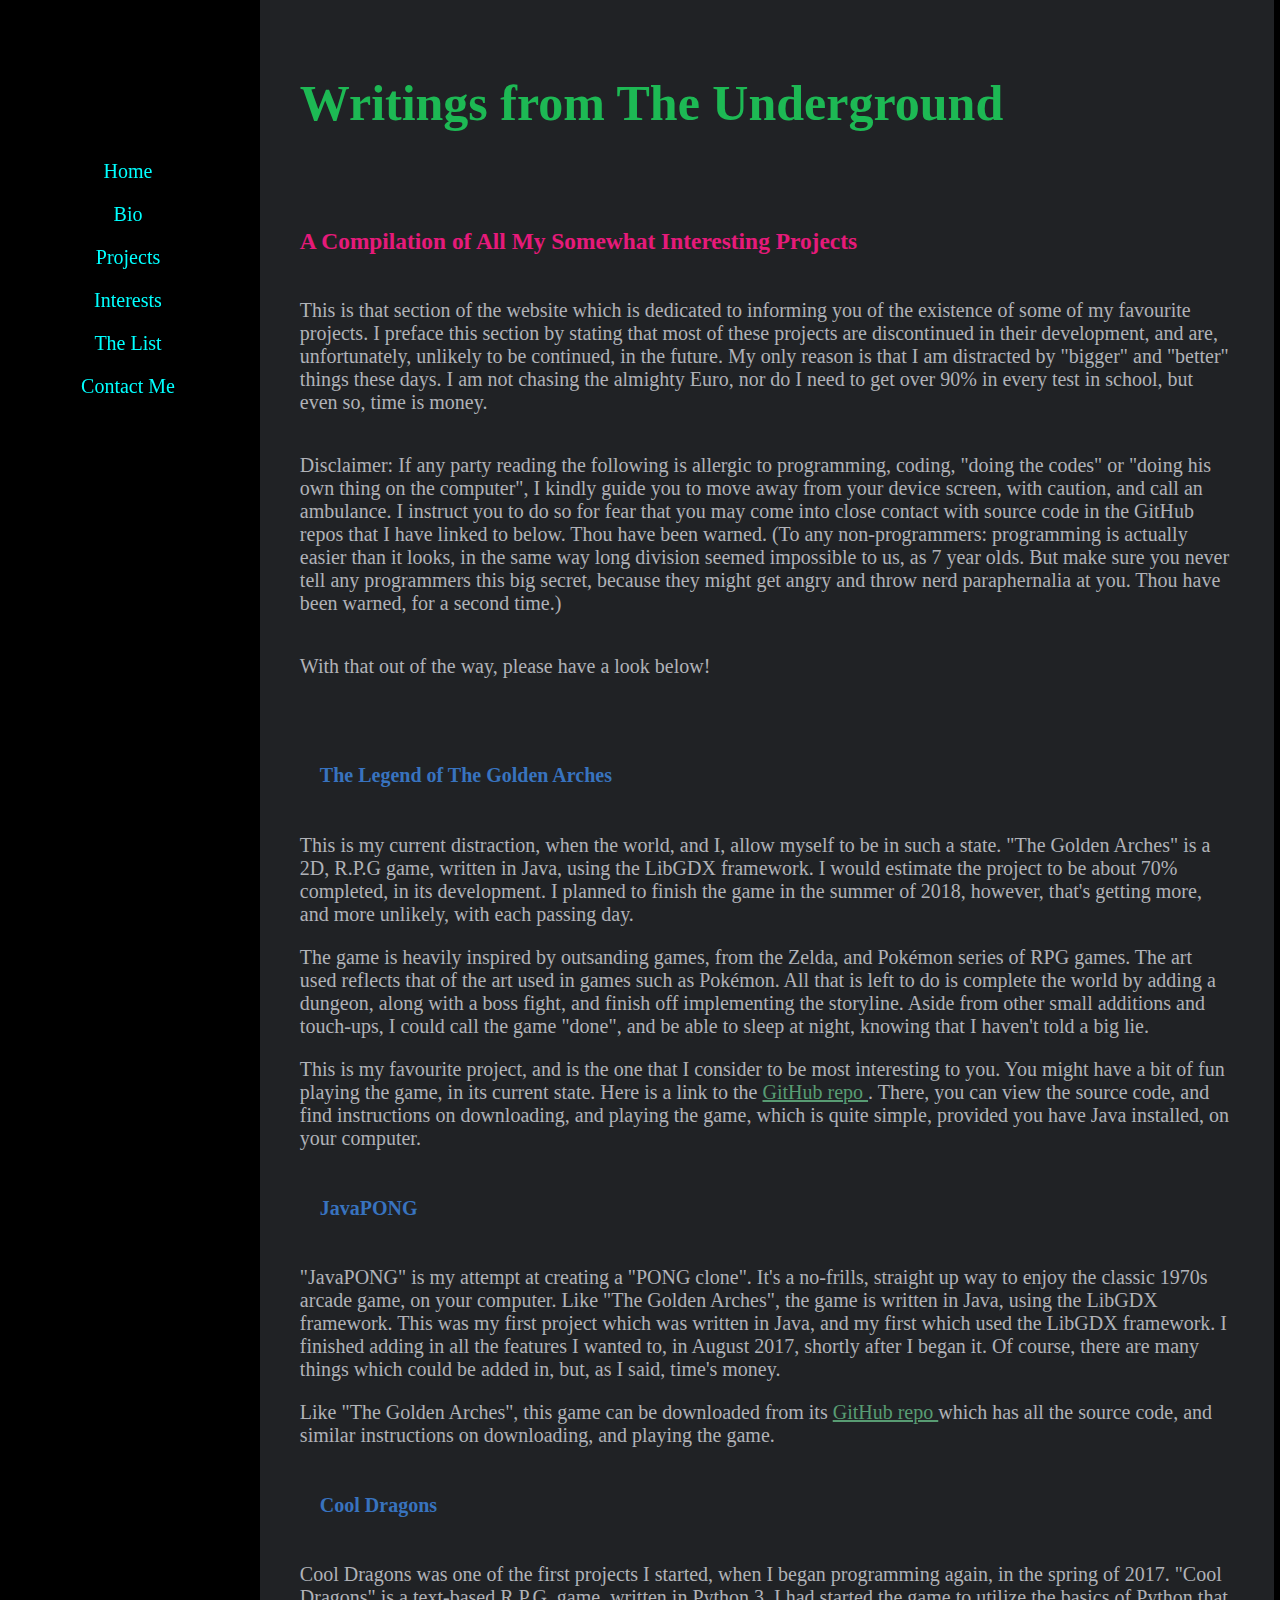
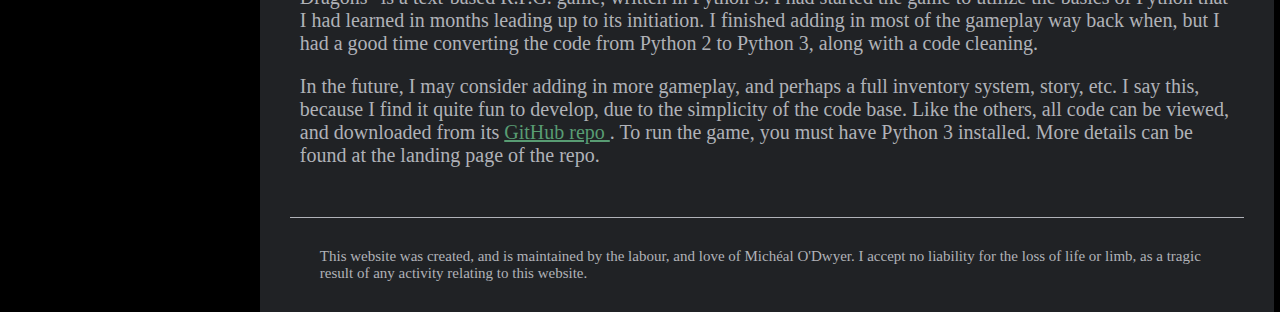
<file: projects.html>
<!DOCTYPE html>

<html lang="en">

	<head> 
	
		<title> Projects </title>
		
		<meta charset="utf-8">
		<meta name="description" content=" Writings from The Underground is the personal website of Micheal O'Dwyer.">
		<meta name="author" content="Micheal O'Dwyer">
		<meta property="og:image" content="https://i.stack.imgur.com/sbzKf.jpg?s=328&g=1">
		<meta property="og:description" content="Writings from The Underground is the personal website of Micheal O'Dwyer.">
		<meta property="og:title" content="Writings from The Underground">
		<link rel="stylesheet" href="style.css">
		
	</head>
	
	<body>
	
		<header>
		
			<h1>  Writings from The Underground </h1>
		
		</header>
		
		<nav>
		
			<ul>
				
				<li> <a href="index.html"> Home </a> </li>
				<li> <a href="bio.html"> Bio  </a> </li>
				<li> <a href="projects.html"> Projects </a> </li>
				<li> <a href="interests.html"> Interests </a> </li>
				<li> <a href="albums.html"> The List </a> </li>
				<li> <a href="contactme.html"> Contact Me </a> </li>
				
			</ul>
		
		</nav>
		
		<main>
		
			<article>
			
				<header> 
				
					<h3> A Compilation of All My Somewhat Interesting Projects </h3>
					
					<p> This is that section of the website which is dedicated to informing you of the existence of some of my 
					favourite projects. I preface this section by stating that most of these projects are discontinued in their 
					development, and are, unfortunately, unlikely to be continued, in the future. My only reason is that I am 
					distracted by "bigger" and "better" things these days. I am not chasing the almighty Euro, nor do I need 
					to get over 90% in every test in school, but even so, time is money. </p>
					
					<p> Disclaimer: If any party reading the following is allergic to programming, coding, "doing the codes" or 
					"doing his own thing on the computer", I kindly guide you to move away from your device screen, with caution, 
					and call an ambulance. I instruct you to do so for fear that you may come into close contact with source code 
					in the GitHub repos that I have linked to below. Thou have been warned. (To any non-programmers: programming 
					is actually easier than it looks, in the same way long division seemed impossible to us, as 7 year olds.
					But make sure you never tell any programmers this big secret, because they might get angry and throw nerd
					paraphernalia at you. Thou have been warned, for a second time.) </p>
					
					<p> With that out of the way, please have a look below! </p>
					
				</header>
				
				<section>

					<header> 
					
						<h4> The Legend of The Golden Arches </h4>
					
					</header>
					
					<p> This is my current distraction, when the world, and I, allow myself to be in such a state. 
					"The Golden Arches" is a 2D, R.P.G game, written in Java, using the LibGDX framework. I would estimate 
					the project to be about 70% completed, in its development. I planned to finish the game in the summer of 
				    2018, however, that's getting more, and more unlikely, with each passing day. </p>
					
					<p> The game is heavily inspired by outsanding games, from the Zelda, and Pokémon series of RPG games. 
					The art used reflects that of the art used in games such as Pokémon. All that is left to do is complete the
				    world by adding a dungeon, along with a boss fight, and finish off implementing the storyline.
					Aside from other small additions and touch-ups, I could call the game "done", and be able to sleep at night, 
					knowing that I haven't told a big lie.	</p>
					
					<p> This is my favourite project, and is the one that I consider to be most interesting to you. You might have 
					a bit of fun playing the game, in its current state. Here is a link to the 
					<a href="https://github.com/michealodwyer26/The-Legend-Of-The-Golden-Arches"> GitHub repo </a>. 
					There, you can view the source code, and find instructions on downloading, and playing the game, which is
				    quite simple, provided you have Java installed, on your computer. </p>
					
					

				</section>
				
				<section> 
					
					<header>
					
						<h4> JavaPONG </h4>
					
					</header>
					
					<p> "JavaPONG" is my attempt at creating a "PONG clone". It's a no-frills, straight up way to enjoy the classic
				   	1970s arcade game, on your computer. Like "The Golden Arches", the game is written in Java, using the LibGDX 
					framework. This was my first project which was written in Java, and my first which used the LibGDX framework. 
					I finished adding in all the features I wanted to, in August 2017, shortly after I began it. Of course, 
					there are many things which could be added in, but, as I said, time's money. </p>
					
					<p> Like "The Golden Arches", this game can be downloaded from its 
					<a href="https://github.com/michealodwyer26/Java-PONG/"> GitHub repo </a> which has all the 
					source code, and similar instructions on downloading, and playing the game. </p>
				
				</section>
				
				<section>

					<header>
					
						<h4> Cool Dragons </h4>
					
					</header>
					
					<p> Cool Dragons was one of the first projects I started, when I began programming again, in the spring of 
					2017. "Cool Dragons" is a text-based R.P.G. game, written in Python 3. I had started the game to utilize 
					the basics of Python that I had learned in months leading up to its initiation. I finished adding in most of 
					the gameplay way back when, but I had a good time converting the code from Python 2 to Python 3, along with
					a code cleaning.</p>
					
					<p> In the future, I may consider adding in more gameplay, and perhaps a full inventory system, story, etc. 
					I say this, because I find it quite fun to develop, due to the simplicity of the code base. Like the others, 
					all code can be viewed, and downloaded from its 
					<a href="https://github.com/michealodwyer26/Cool-Dragons"> GitHub repo </a>. 
					To run the game, you must have Python 3 installed. More details can be found at the landing page of the repo. 
					</p>

				</section>
			
			</article>
		
		</main>
		
		<footer> This website was created, and is maintained by the labour, and love of Michéal O'Dwyer. I accept no liability for
			   	 the loss of life or limb, as a tragic result of any activity relating to this website.</footer>
	
	</body>

</html>
</file>
<file: style.css>
/* Load font */
@font-face {
	font-family: "TeXGyreHeros";
	src: url("fonts/texgyreheros-regular.ttf");
}

/* Basic colours and font size */
html {
	background-color: black;
	max-width: 100%;
}

body {
	font-size: 1.25em;
	margin: 0em auto;
	color: #B0B2B8;
	background-color: #202225;
	box-sizing: border-box;
	max-width: 99%;
}

/* Padding and margins */
header {
	padding: 2em;
}

article header {
	padding: 0em;
	padding-bottom: 2em;
}

article section header {
	padding: 0em;
	margin-left: 1em;
}

main {
	padding-left: 2em;
	padding-right: 2em;
}

footer{
	padding: 2em;
}


/* Flexbox */
header, body {
    display: flex;
    flex-direction: row;
    flex-wrap: wrap;
}

/* Colour styling */

h1 {
	color: #1db954;
	font-size: 2.5em;
}

h3 {
	color: rgb(230, 26, 122);
}

h4 {
	color: rgb(56, 115, 191);
}

h5 {
	color: rgb(175, 175, 135);
}

/* List styling */
ul {
	list-style-type: none;
	margin: 0;
	padding: 0;
}

li {
	padding-bottom: 0em;
}

/* Link styling */
a {
	color: rgb(88, 156, 115);
}

li a {
	text-decoration: none;
	margin: 1em;
}


/* Nav */
nav {
	width: 100%;
	background-color: black;
}

nav li a {
	color: #0ff;
	margin-left: 1em;
	display: block;
	text-align: center;
}

a:hover {
	color: white;
}

footer {
	margin: 2em;
	margin-bottom: 0em;
	font-size: 0.75em;
	border-top-style: solid;
	border-width: 0.1em;
}

@media screen and (min-width: 18em){

	header {
		font-size: 0.7em;
	}
}

/* Grid Layout for Desktop*/
@media screen and (min-width: 38em){
	body {
		display: grid;
		grid-template-columns: 20% 80%;
		grid-template-rows: auto;
		grid-template-areas: "nav top-right"
		"nav middle-right"
		"nav bottom-right";
	
	}

	header {
		grid-area: top-right;
	}

	main {
		grid-area: middle-right;
	}

	footer {
		grid-area: bottom-right;
	}

	nav {
		grid-area: nav;
	}

	nav ul {
		padding-top: 7em;
		top: 0em;
		left: 0em;
		height: 100%;
		width: 20%;
		position: fixed;
		overflow: auto;
	}
	
	header {
		font-size: 1em;
	}
}
</file>
